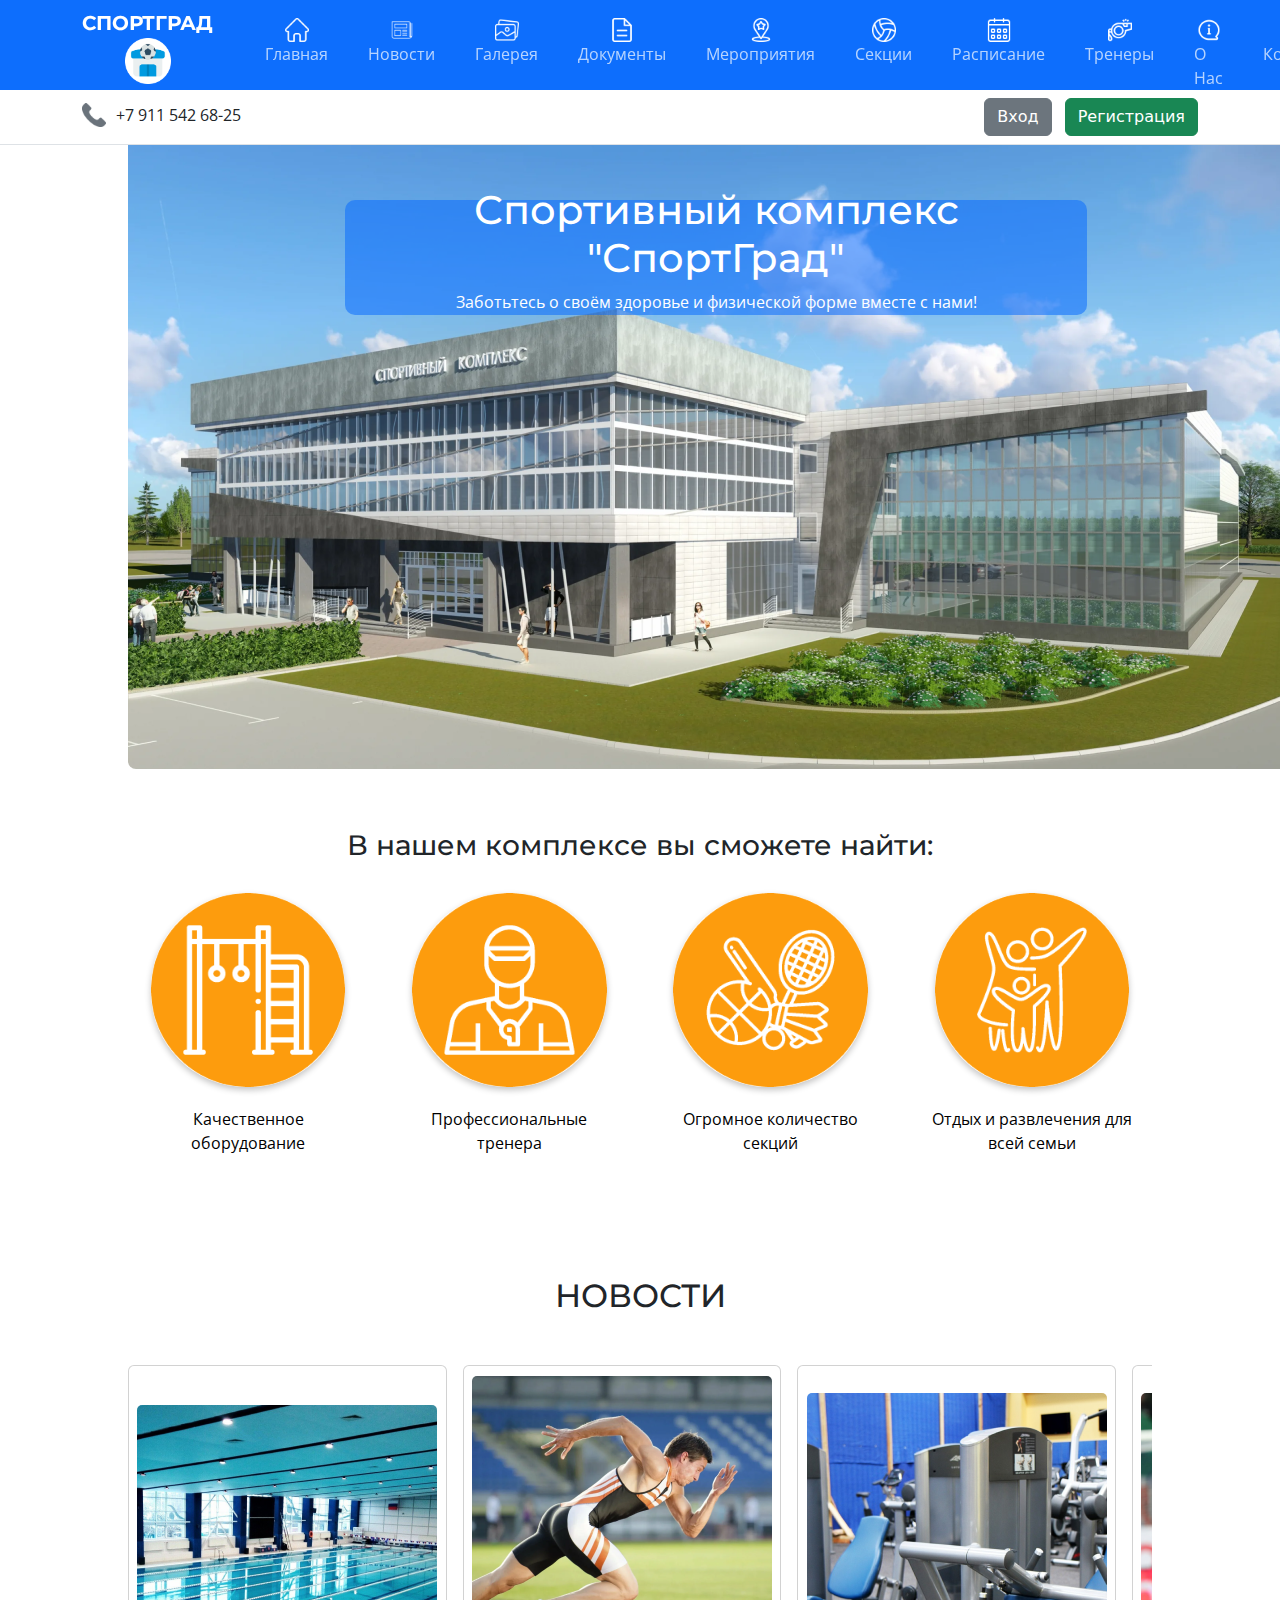
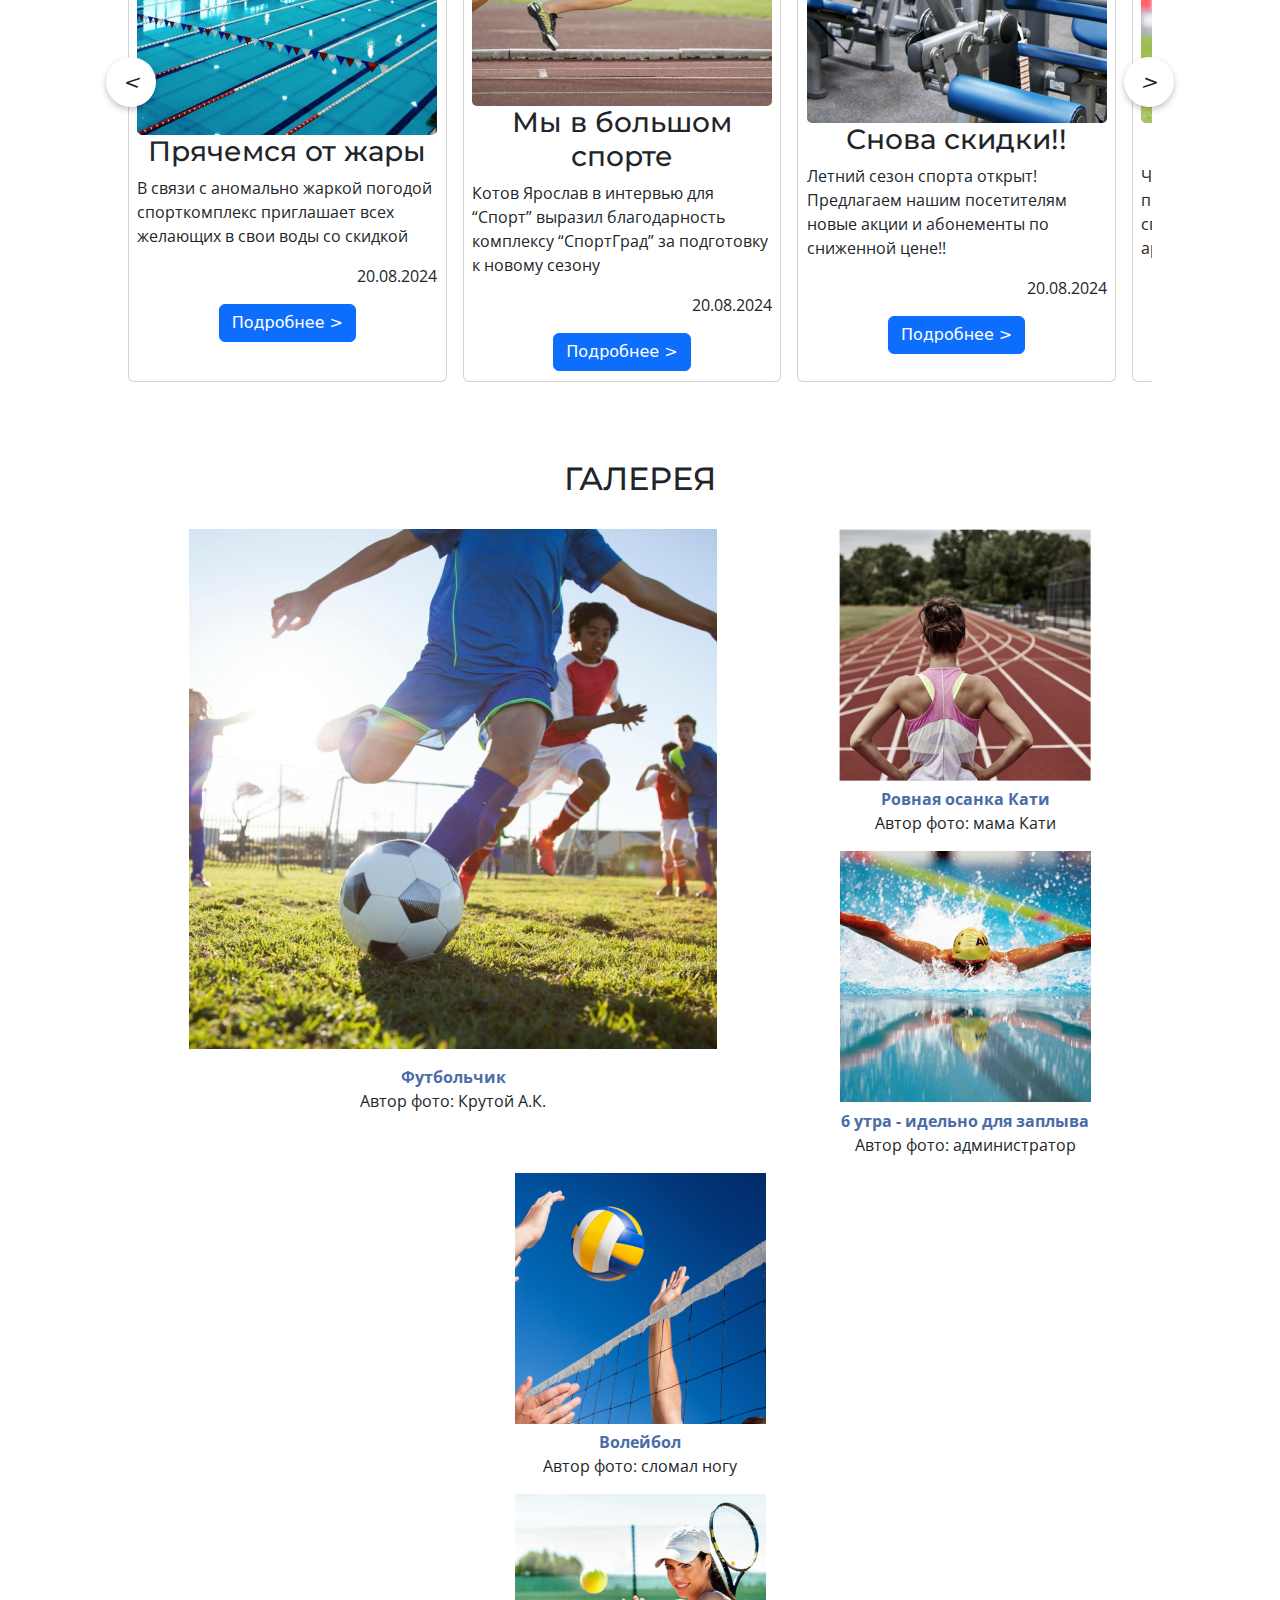
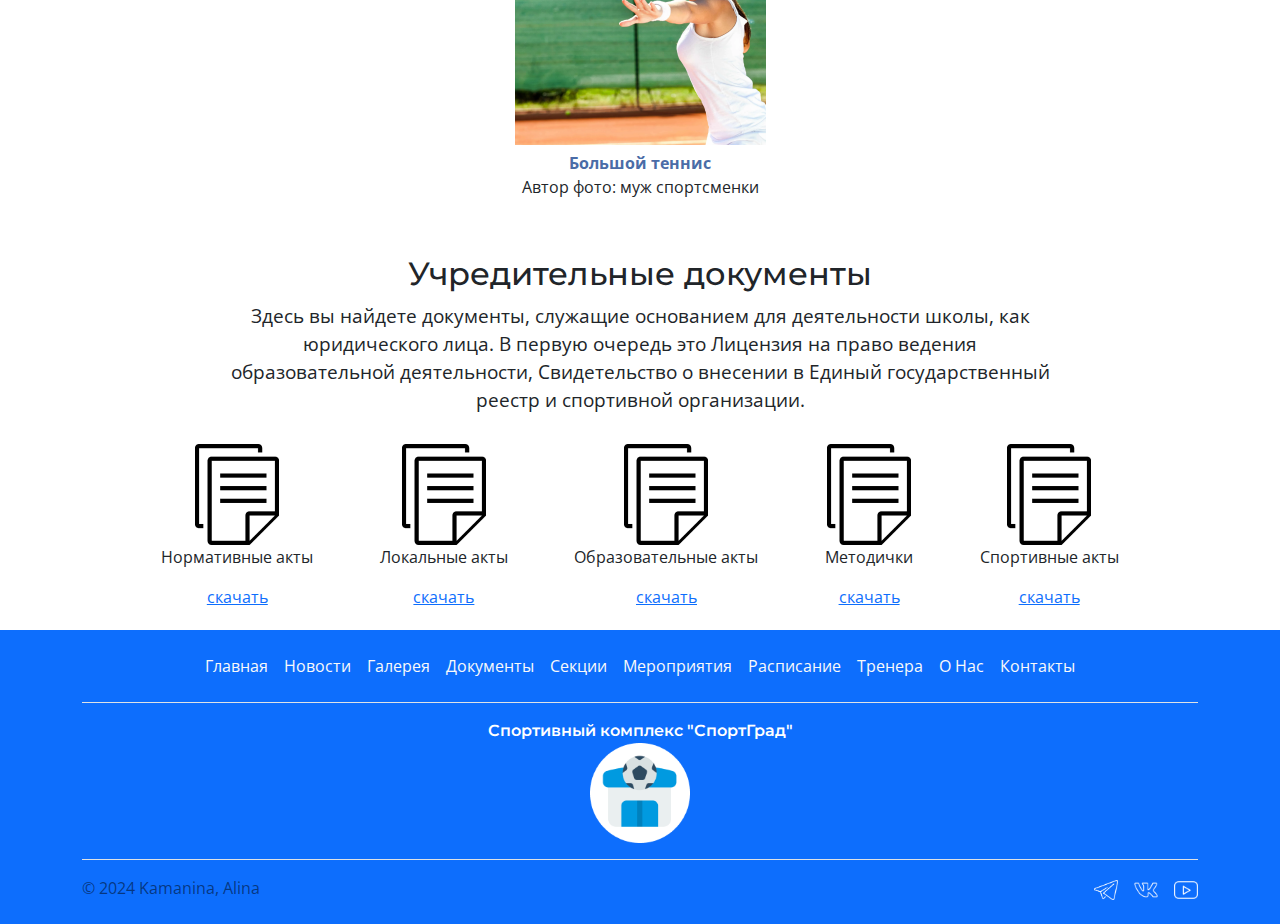
<file: index.html>
<!--Каманина Алина ИСП-421р-->
<!DOCTYPE html>
<html lang="en">

<head>
  <meta charset="UTF-8">
  <meta name="viewport" content="width=device-width, initial-scale=1.0">
  <title>Спортивный комплекс</title>
  <!--Подключение стилей css-->
  <link rel="stylesheet" href="css/style.css">
  <link rel="stylesheet" href="css/media.css">
  <!--Подключение Bootstrap-->
  <link href="https://cdn.jsdelivr.net/npm/bootstrap@5.3.3/dist/css/bootstrap.min.css" rel="stylesheet"
    integrity="sha384-QWTKZyjpPEjISv5WaRU9OFeRpok6YctnYmDr5pNlyT2bRjXh0JMhjY6hW+ALEwIH" crossorigin="anonymous">
  <!--Подключаем шрифты-->
  <link rel="preconnect" href="https://fonts.googleapis.com">
  <link rel="preconnect" href="https://fonts.gstatic.com" crossorigin>
  <link
    href="https://fonts.googleapis.com/css2?family=Nunito:ital,wght@0,200..1000;1,200..1000&family=Open+Sans:ital,wght@0,300..800;1,300..800&display=swap"
    rel="stylesheet">
  <link
    href="https://fonts.googleapis.com/css2?family=Montserrat+Alternates:ital,wght@0,100;0,200;0,300;0,400;0,500;0,600;0,700;0,800;0,900;1,100;1,200;1,300;1,400;1,500;1,600;1,700;1,800;1,900&family=Nunito:ital,wght@0,200..1000;1,200..1000&family=Open+Sans:ital,wght@0,300..800;1,300..800&display=swap"
    rel="stylesheet">
  <link
    href="https://fonts.googleapis.com/css2?family=Montserrat+Alternates:ital,wght@0,100;0,200;0,300;0,400;0,500;0,600;0,700;0,800;0,900;1,100;1,200;1,300;1,400;1,500;1,600;1,700;1,800;1,900&family=Montserrat:ital,wght@0,100..900;1,100..900&family=Nunito:ital,wght@0,200..1000;1,200..1000&family=Open+Sans:ital,wght@0,300..800;1,300..800&display=swap"
    rel="stylesheet">
  <!---->
</head>

<body>
  <header>
    <div class="position-fix">
      <nav class="navbar">
        <div class="container">
          <div class="navbar__wrap">
            <div class="hamb">
              <div class="hamb__field" id="hamb">
                <span class="bar"></span> <span class="bar"></span>
                <span class="bar"></span>
              </div>
            </div>
            <a href="index.html" class="logo" id="logo">
              <p>CпортГрад</p>
              <img src="img/menu/logo.png" alt="" width="46">
            </a>
            <ul class="menu" id="menu">
              <li>
                <a href="index.html#glavnay">
                  <img src="img/menu/home.png" alt="" class="bi" width="24">Главная
                </a>
              </li>
              <li>
                <a href="index.html#news">
                  <img src="img/menu/news.png" alt="" class="bi" width="24">Новости
                </a>
              </li>
              <li>
                <a href="index.html#gallery">
                  <img src="img/menu/gallery.png" alt="" class="bi" width="24">Галерея
                </a>
              </li>
              <li>
                <a href="index.html#documents">
                  <img src="img/menu/document.png" alt="" class="bi" width="24">Документы
                </a>
              </li>
              <li>
                <a href="event.html">
                  <img src="img/menu/event.png" alt="" class="bi" width="24">Мероприятия
                </a>
              </li>
              <li>
                <a href="sport.html#section">
                  <img src="img/menu/play.png" alt="" class="bi" width="24">Секции
                </a>
              </li>
              <li>
                <a href="sport.html#raspisanie">
                  <img src="img/menu/calendar.png" alt="" class="bi" width="24">Расписание
                </a>
              </li>
              <li>
                <a href="sport.html#trenera">
                  <img src="img/menu/trener.png" alt="" class="bi" width="24">Тренеры
                </a>
              </li>
              <li>
                <a href="about-us.html">
                  <img src="img/menu/about-us.png" alt="" class="bi" width="24">О Нас
                </a>
              </li>
              <li>
                <a href="about-us.html#contact">
                  <img src="img/menu/contact.png" alt="" class="bi" width="24">Контакты
                </a>
              </li>
            </ul>
          </div>
        </div>
      </nav>
    </div>
    <div class="popup" id="popup"></div>

    <div class="px-3 py-2 border-bottom top-header-2">
      <div class="container d-flex flex-wrap justify-content-center">
        <form class="col-12 col-lg-auto mb-2 mb-lg-0 me-lg-auto">
          <div class="phone_header">
            <img src="img/contact/phone_gray.png" alt="">
            <p>+7 911 542 68-25</p>
          </div>

        </form>

        <div class="text-end">
          <button type="button" class="btn btn-secondary me-2" data-bs-toggle="modal"
            data-bs-target="#login">Вход</button>
          <!-- Modal for login Логин-->
          <div class="modal fade" id="login" data-bs-backdrop="static" data-bs-keyboard="false" tabindex="-1"
            aria-labelledby="staticBackdropLabel" aria-hidden="true">
            <div class="modal-dialog">
              <form action="">
                <div class="modal-content">
                  <div class="modal-header">
                    <h5 class="modal-title" id="staticBackdropLabel">Авторизация</h5>
                    <button type="button" class="btn-close" data-bs-dismiss="modal" aria-label="Close"></button>
                  </div>
                  <div class="modal-body">
                    <div class="modal-form input-1">
                      <label for="login"><b>Логин</b></label>
                      <input type="text" placeholder=" Ведите логин" name="login" required>

                      <label for="psw"><b>Пароль</b></label>
                      <input type="password" placeholder=" Ведите пароль" name="psw" required>
                      <label style="display: flex; align-items: baseline;">
                        <input type="checkbox" checked="checked" name="remember" style="margin-bottom:15px"> Запомнить
                        меня
                      </label>
                      <div class="text-modal-body">
                        <p>Нет аккаунта? <a href="" style="color:dodgerblue" data-bs-toggle="modal"
                            data-bs-target="#singin-up">Зарегистрироваться</a>.</p>
                      </div>
                    </div>
                  </div>
                  <div class="modal-footer">
                    <button type="reset" class="btn btn-secondary">Очистить</button>
                    <button type="submit" class="btn btn-primary" data-bs-target="#liveToastBtn">Вход</button>
                  </div>
                </div>
              </form>
            </div>
          </div>
          <button type="button" class="btn btn-success" data-bs-toggle="modal"
            data-bs-target="#singin-up">Регистрация</button>
          <!-- Modal Регистрация-->
          <div class="modal fade" id="singin-up" data-bs-backdrop="static" data-bs-keyboard="false" tabindex="-1"
            aria-labelledby="staticBackdropLabel" aria-hidden="true">
            <div class="modal-dialog">
              <form action="">
                <div class="modal-content">
                  <div class="modal-header">
                    <h5 class="modal-title" id="staticBackdropLabel">Регистрация</h5>
                    <button type="button" class="btn-close" data-bs-dismiss="modal" aria-label="Close"></button>
                  </div>
                  <div class="modal-body">
                    <p>Пожалуйста, заполните эту форму, чтобы создать учетную запись.</p>
                    <hr>
                    <div class="modal-form input-1">
                      <label for="name"><b>Имя</b><span class="color-red">*</span></label>
                      <input type="text" placeholder="Ведите имя" name="name" required>

                      <label for="surname"><b>Фамилия</b></label>
                      <input type="text" placeholder="Ведите фамилию" name="surname">

                      <label for="date"><b>Год рождения:</b><span class="color-red">*</span></label>
                      <input id="date" type="date" required />

                      <label for="login"><b>Логин</b><span class="color-red">*</span></label>
                      <input type="text" placeholder="Ведите логин" name="login" required>

                      <label for="email"><b>Почта</b><span class="color-red">*</span></label>
                      <input type="text" placeholder="Ведите Email" name="email" required>

                      <label for="psw"><b>Пароль</b><span class="color-red">*</span></label>
                      <input type="password" placeholder="Ведите пароль" name="psw" required>

                      <label for="psw-repeat"><b>Повторите пароль</b><span class="color-red">*</span></label>
                      <input type="password" placeholder="Повторите пароль" name="psw-repeat" required>
                      <label><span class="color-red">*</span> - поля обязательные для заполнения.</label>
                      <label style="display: flex; align-items: baseline;">
                        <input type="checkbox" checked="checked" name="remember" style="margin-bottom:15px"> Запомнить
                        меня
                      </label>
                      <div class="text-modal-body">
                        <p>Создавая учетную запись, вы соглашаетесь с нашим <a href="#"
                            style="color:dodgerblue">Условием и конфиденциальностью</a>.</p>
                        <p>Есть аккаунта? <a href="" style="color:dodgerblue" data-bs-toggle="modal"
                            data-bs-target="#login">Войти</a>.</p>
                      </div>
                    </div>
                  </div>
                  <div class="modal-footer">
                    <button type="reset" class="btn btn-secondary">Очистить</button>
                    <button type="submit" class="btn btn-primary" data-bs-target="#liveToastBtn">Отправить</button>
                  </div>
                </div>
              </form>
            </div>
          </div>
        </div>
      </div>
    </div>
    <div class="btn-up btn-up_hide"></div>
  </header>
  <main>
    <div class="offer" id="glavnay">
      <div class="offer-text">
        <h1>Спортивный комплекс "СпортГрад"</h1>
        <p>Заботьтесь о своём здоровье и физической форме вместе с нами!</p>
      </div>
      <img src="img/offer.png" alt="">
    </div>
    <div class="boost">
      <h3>В нашем комплексе вы сможете найти:</h3>
      <div class="boost-cards">
        <div class="boost-card">
          <a href="about-us.html#inventar">
            <img src="img/boost/playground_ver2.png" alt="">
            <p>Качественное оборудование</p>
          </a>
        </div>
        <div class="boost-card">
          <a href="sport.html#trenera">
            <img src="img/boost/coach_ver2.png" alt="">
            <p>Профессиональные тренера</p>
          </a>
        </div>
        <div class="boost-card">
          <a href="sport.html#section">
            <img src="img/boost/inventar_ver2.png" alt="">
            <p>Огромное количество секций</p>
          </a>
        </div>
        <div class="boost-card">
          <a href="event.html">
            <img src="img/boost/famely_ver2.png" alt="">
            <p>Отдых и развлечения для всей семьи</p>
          </a>
        </div>
      </div>
      <!--<div class="more">
        <a href="about-us.html">
          <button type="button" class="btn btn-primary" data-bs-toggle="modal" data-bs-target="#staticBackdrop-2">
            УЗНАТЬ БОЛЬШЕ >
          </button>
        </a>
      </div>-->
    </div>
    <div class="news" id="news">
      <div class="title-name">
        <h2>НОВОСТИ</h2>
      </div>
      <div class="set-news-card">
        <div class="wrapper">
          <i id="left" class=""><</i>
              <ul class="carousel">
                <!--Первая новость-->
                <li class="card">
                  <div class="news-card">
                    <img src="img/news/card-1.png" alt="">
                    <div class="text-news-card">
                      <h3>Спартак-Динамо</h3>
                      <p>Чем же закончилось легендарное противостояние великих “борцов” спорта?
                        Всё случилось прямо на этой арене!</p>
                    </div>
                    <p>9.11.2024</p>
                    <div class="text-news-card">
                      <button type="button" class="btn btn-primary" data-bs-toggle="modal"
                        data-bs-target="#staticBackdrop-1">
                        Подробнее >
                      </button>
                    </div>
                  </div>
                </li>
                <!-- Modal для первого-->
                <div class="modal fade" id="staticBackdrop-1" data-bs-backdrop="static" data-bs-keyboard="false"
                  tabindex="-1" aria-labelledby="staticBackdropLabel" aria-hidden="true">
                  <div class="modal-dialog">
                    <div class="modal-content">
                      <div class="modal-header">
                        <h5 class="modal-title" id="staticBackdropLabel">«Спартак» и «Динамо»</h5>
                        <button type="button" class="btn-close" data-bs-dismiss="modal" aria-label="Close"></button>
                      </div>
                      <div class="text-nc">
                        <p>Вчера состоялся захватывающий футбольный матч между командами «Спартак» и «Динамо». Игра
                          закончилась со счётом 1:2 в пользу «Спартака».</p>
                        <div class="img-nc">
                          <img src="img/news/news-1.png" alt="">
                          <p>Легендарный пас на 20 минуте второго тайма</p>
                        </div>
                      </div>
                      <div class="modal-footer">
                        <button type="button" class="btn btn-secondary" data-bs-dismiss="modal">Закрыть</button>
                      </div>
                    </div>
                  </div>
                </div>
                <!--Вторая новость-->
                <li class="card">
                  <div class="news-card">
                    <img src="img/news/card-2.png" alt="">
                    <div class="text-news-card">
                      <h3>Детки на льду</h3>
                      <p>Начинается набор в детские команды по хоккею. Самое время пристроить своё чадо в большой спорт
                      </p>
                    </div>
                    <p>20.11.2024</p>
                    <div class="text-news-card">
                      <button type="button" class="btn btn-primary" data-bs-toggle="modal"
                        data-bs-target="#staticBackdrop-2">
                        Подробнее >
                      </button>
                    </div>
                  </div>
                </li>
                <!-- Modal для второго-->
                <div class="modal fade" id="staticBackdrop-2" data-bs-backdrop="static" data-bs-keyboard="false"
                  tabindex="-1" aria-labelledby="staticBackdropLabel" aria-hidden="true">
                  <div class="modal-dialog">
                    <div class="modal-content">
                      <div class="modal-header">
                        <h5 class="modal-title" id="staticBackdropLabel">Детки на льду</h5>
                        <button type="button" class="btn-close" data-bs-dismiss="modal" aria-label="Close"></button>
                      </div>
                      <div class="text-nc">
                        <p>Начинается набор в детские хоккейные команды! Это ваш шанс приобщить ребёнка к спорту и,
                          возможно, вырастить нового чемпиона. Записывайте своих юных талантов уже сегодня!</p>
                        <div class="img-nc">
                          <img src="img/news/news-2.png" alt="">
                          <a href="sport.html#section">Записаться ></a>
                        </div>
                      </div>
                      <div class="modal-footer">
                        <button type="button" class="btn btn-secondary" data-bs-dismiss="modal">Закрыть</button>
                      </div>
                    </div>
                  </div>
                </div>
                <!--Третья новость-->
                <li class="card">
                  <div class="news-card">
                    <img src="img/news/card-3.png" alt="">
                    <div class="text-news-card">
                      <h3>Прячемся от жары</h3>
                      <p>В связи с аномально жаркой погодой спорткомплекс приглашает всех желающих в свои воды со
                        скидкой</p>
                    </div>
                    <p>20.08.2024</p>
                    <div class="text-news-card">
                      <button type="button" class="btn btn-primary" data-bs-toggle="modal"
                        data-bs-target="#staticBackdrop-3">
                        Подробнее >
                      </button>
                    </div>
                  </div>
                </li>
                <!-- Modal для третьего-->
                <div class="modal fade" id="staticBackdrop-3" data-bs-backdrop="static" data-bs-keyboard="false"
                  tabindex="-1" aria-labelledby="staticBackdropLabel" aria-hidden="true">
                  <div class="modal-dialog">
                    <div class="modal-content">
                      <div class="modal-header">
                        <h5 class="modal-title" id="staticBackdropLabel">Прячемся от жары в бассейнах</h5>
                        <button type="button" class="btn-close" data-bs-dismiss="modal" aria-label="Close"></button>
                      </div>
                      <div class="text-nc">
                        <p>В связи с аномально жаркой погодой спорткомплекс объявляет о скидке на посещение бассейна для
                          всех желающих. Скидка действует только в этот период и позволит вам насладиться прохладой воды
                          в комфортных условиях. Не упустите возможность освежиться и укрепить своё здоровье!</p>
                      </div>
                      <div class="img-nc">
                        <img src="img/news/news-3.png" alt="">
                      </div>
                      <div class="text-nc">
                        <p>Спорткомплекс также напоминает <a href="document/document.docx" download="">о правилах
                            безопасности</a> и гигиены при посещении бассейна. Посетители должны соблюдать правила
                          поведения и иметь при себе необходимые документы.</p>
                      </div>
                      <div class="modal-footer">
                        <button type="button" class="btn btn-secondary" data-bs-dismiss="modal">Закрыть</button>
                      </div>
                    </div>
                  </div>
                </div>
                <!--Четвертая новость-->
                <li class="card">
                  <div class="news-card">
                    <img src="img/news/card-4.png" alt="">
                    <div class="text-news-card">
                      <h3>Мы в большом спорте</h3>
                      <p>Котов Ярослав в интервью для “Спорт” выразил благодарность комплексу “СпортГрад” за подготовку
                        к новому сезону</p>
                    </div>
                    <p>20.08.2024</p>
                    <div class="text-news-card">
                      <button type="button" class="btn btn-primary" data-bs-toggle="modal"
                        data-bs-target="#staticBackdrop-4">
                        Подробнее >
                      </button>
                    </div>
                  </div>
                </li>
                <!-- Modal для четвертого-->
                <div class="modal fade" id="staticBackdrop-4" data-bs-backdrop="static" data-bs-keyboard="false"
                  tabindex="-1" aria-labelledby="staticBackdropLabel" aria-hidden="true">
                  <div class="modal-dialog">
                    <div class="modal-content">
                      <div class="modal-header">
                        <h5 class="modal-title" id="staticBackdropLabel">Котов Ярослав в большом спорте</h5>
                        <button type="button" class="btn-close" data-bs-dismiss="modal" aria-label="Close"></button>
                      </div>
                      <div class="text-nc">
                        <p>Котов Ярослав, известный российский спортсмен, в интервью для журнала «Спорт» выразил
                          благодарность спортивному комплексу «СпортГрад» за отличную подготовку к новому сезону. Он
                          отметил высокий уровень организации тренировок и профессионализм персонала, что позволило ему
                          достичь хороших результатов и успешно выступить на соревнованиях.</p>
                      </div>
                      <div class="img-nc">
                        <img src="img/news/news-4.png" alt="">
                        <p>Котов Ярославь на длинной дистанции</p>
                      </div>
                      <div class="modal-footer">
                        <button type="button" class="btn btn-secondary" data-bs-dismiss="modal">Закрыть</button>
                      </div>
                    </div>
                  </div>
                </div>
                <!--Пятая новость-->
                <li class="card">
                  <div class="news-card">
                    <img src="img/news/card-5.png" alt="">
                    <div class="text-news-card">
                      <h3>Снова скидки!!</h3>
                      <p>Летний сезон спорта открыт! Предлагаем нашим посетителям новые акции и абонементы по сниженной
                        цене!!</p>
                    </div>
                    <p>20.08.2024</p>
                    <div class="text-news-card">
                      <button type="button" class="btn btn-primary" data-bs-toggle="modal"
                        data-bs-target="#staticBackdrop-5">
                        Подробнее >
                      </button>
                    </div>
                  </div>
                </li>
                <!-- Modal для пятого-->
                <div class="modal fade" id="staticBackdrop-5" data-bs-backdrop="static" data-bs-keyboard="false"
                  tabindex="-1" aria-labelledby="staticBackdropLabel" aria-hidden="true">
                  <div class="modal-dialog">
                    <div class="modal-content">
                      <div class="modal-header">
                        <h5 class="modal-title" id="staticBackdropLabel">Котов Ярослав в большом спорте</h5>
                        <button type="button" class="btn-close" data-bs-dismiss="modal" aria-label="Close"></button>
                      </div>
                      <div class="img-nc">
                        <img src="img/news/news-5.png" alt="">
                      </div>
                      <div class="text-nc">
                        <p>Летний спортивный сезон открыт! Приглашаем вас воспользоваться новыми акциями и абонементами
                          со скидками!</p>
                      </div>
                      <div class="modal-footer">
                        <button type="button" class="btn btn-secondary" data-bs-dismiss="modal">Закрыть</button>
                      </div>
                    </div>
                  </div>
                </div>
              </ul>
              <i id="right" class="">></i>
        </div>
      </div>
    </div>
    <div class="gallery" id="gallery">
      <div class="title-name">
        <h2>ГАЛЕРЕЯ</h2>
      </div>
      <div class="gallery-cards">
        <div class="gallery-card-main gallery-card">
          <img src="img/gallery/main-card.png" alt="">
          <p><span class="color-blue">Футбольчик</span></p>
          <p>Автор фото: Крутой А.К.</p>
        </div>
        <div class="gallery-small-cards">
          <div class="gallery-card">
            <img src="img/gallery/card-1.png" alt="">
            <p><span class="color-blue">Ровная осанка Кати</span></p>
            <p>Автор фото: мама Кати</p>
          </div>
          <div class="gallery-card">
            <img src="img/gallery/card-2.png" alt="">
            <p><span class="color-blue">6 утра - идельно для заплыва</span></p>
            <p>Автор фото: администратор</p>
          </div>
        </div>
        <div class="gallery-small-cards">
          <div class="gallery-card">
            <img src="img/gallery/card-3.png" alt="">
            <p><span class="color-blue">Волейбол</span></p>
            <p>Автор фото: сломал ногу</p>
          </div>
          <div class="gallery-card">
            <img src="img/gallery/card-4.png" alt="">
            <p><span class="color-blue">Большой теннис</span></p>
            <p>Автор фото: муж спортсменки</p>
          </div>
        </div>
      </div>
    </div>
    <div class="documents" id="documents">
      <div class="title-name">
        <h2>Учредительные документы</h2>
        <p>Здесь вы найдете документы, служащие основанием для деятельности школы, как юридического лица.
          В первую очередь это Лицензия на право ведения образовательной деятельности,
          Свидетельство о внесении в Единый государственный реестр и спортивной организации.</p>
      </div>
      <div class="cards-documents">
        <div class="card-document">
          <img src="img/document.png" alt="Нормативные акты">
          <p>Нормативные акты</p>
          <a href="document/document.docx" download>скачать</a>
        </div>
        <div class="card-document">
          <img src="img/document.png" alt="Локальные акты">
          <p>Локальные акты</p>
          <a href="document/document.docx" download>скачать</a>
        </div>
        <div class="card-document">
          <img src="img/document.png" alt="Образовательные акты">
          <p>Образовательные акты</p>
          <a href="document/document.docx" download>скачать</a>
        </div>
        <div class="card-document">
          <img src="img/document.png" alt="Методички">
          <p>Методички</p>
          <a href="document/document.docx" download>скачать</a>
        </div>
        <div class="card-document">
          <img src="img/document.png" alt="Спортивные акты">
          <p>Спортивные акты</p>
          <a href="document/document.docx" download>скачать</a>
        </div>
      </div>
    </div>
  </main>
  <footer>
    <div class="footer_main bg-primary" id="footer">
      <div class="container">
        <footer class="py-3">
          <ul class="nav justify-content-center border-bottom pb-3 mb-3">
            <li class="nav-item"><a href="index.html#glavnay" class="nav-link px-2 text-light">Главная</a></li>
            <li class="nav-item"><a href="index.html#news" class="nav-link px-2 text-light">Новости</a></li>
            <li class="nav-item"><a href="index.html#gallery" class="nav-link px-2 text-light">Галерея</a></li>
            <li class="nav-item"><a href="index.html#documents" class="nav-link px-2 text-light">Документы</a></li>
            <li class="nav-item"><a href="sport.html#section" class="nav-link px-2 text-light">Секции</a></li>
            <li class="nav-item"><a href="event.html" class="nav-link px-2 text-light">Мероприятия</a></li>
            <li class="nav-item"><a href="sport.html" class="nav-link px-2 text-light">Расписание</a></li>
            <li class="nav-item"><a href="sport.html" class="nav-link px-2 text-light">Тренера</a></li>
            <li class="nav-item"><a href="about-us.html" class="nav-link px-2 text-light">О Нас</a></li>
            <li class="nav-item"><a href="index.html#footer" class="nav-link px-2 text-light">Контакты</a></li>
          </ul>
          <ul class="nav justify-content-center border-bottom pb-3 mb-3 foote-logo">
            <li class="nav-item">Спортивный комплекс "СпортГрад"</li>
            <div class="sportgrad">
              <img src="img/menu/logo.png" alt="">
            </div>
          </ul>
          <div class="contact">
            <p class="col-md-4 mb-0 text-black-50">© 2024 Kamanina, Alina</p>

            <a href="/"
              class="col-md-4 d-flex align-items-center justify-content-center mb-3 mb-md-0 me-md-auto link-dark text-decoration-none">
              <svg class="bi me-2" width="40" height="32">
                <use xlink:href="#bootstrap"></use>
              </svg>
              <ul class="nav col-md-4 justify-content-end list-unstyled d-flex">
                <li class="ms-3"><a href="https://t.me/sunrise3001"><img src="img/contact/telegram.png"
                      alt="ссылка на телеграм" class="bi" width="24"></a></li>
                <li class="ms-3"><a href="https://vk.com/sunrise3001"><img src="img/contact/vk.png"
                      alt="ссылка на вконтакте" class="bi" width="24"></a></li>
                <li class="ms-3"><a href="https://www.youtube.com/@bakery_team"><img src="img/contact/youtube.png"
                      alt="ссылка на ютуб" class="bi" width="24"></a></li>
              </ul>
            </a>
          </div>
        </footer>
      </div>
    </div>
  </footer>

</body>
<script src="https://cdn.jsdelivr.net/npm/bootstrap@5.3.3/dist/js/bootstrap.bundle.min.js"
  integrity="sha384-YvpcrYf0tY3lHB60NNkmXc5s9fDVZLESaAA55NDzOxhy9GkcIdslK1eN7N6jIeHz" crossorigin="anonymous"></script>
<script src="script.js"></script>

</html>
</file>
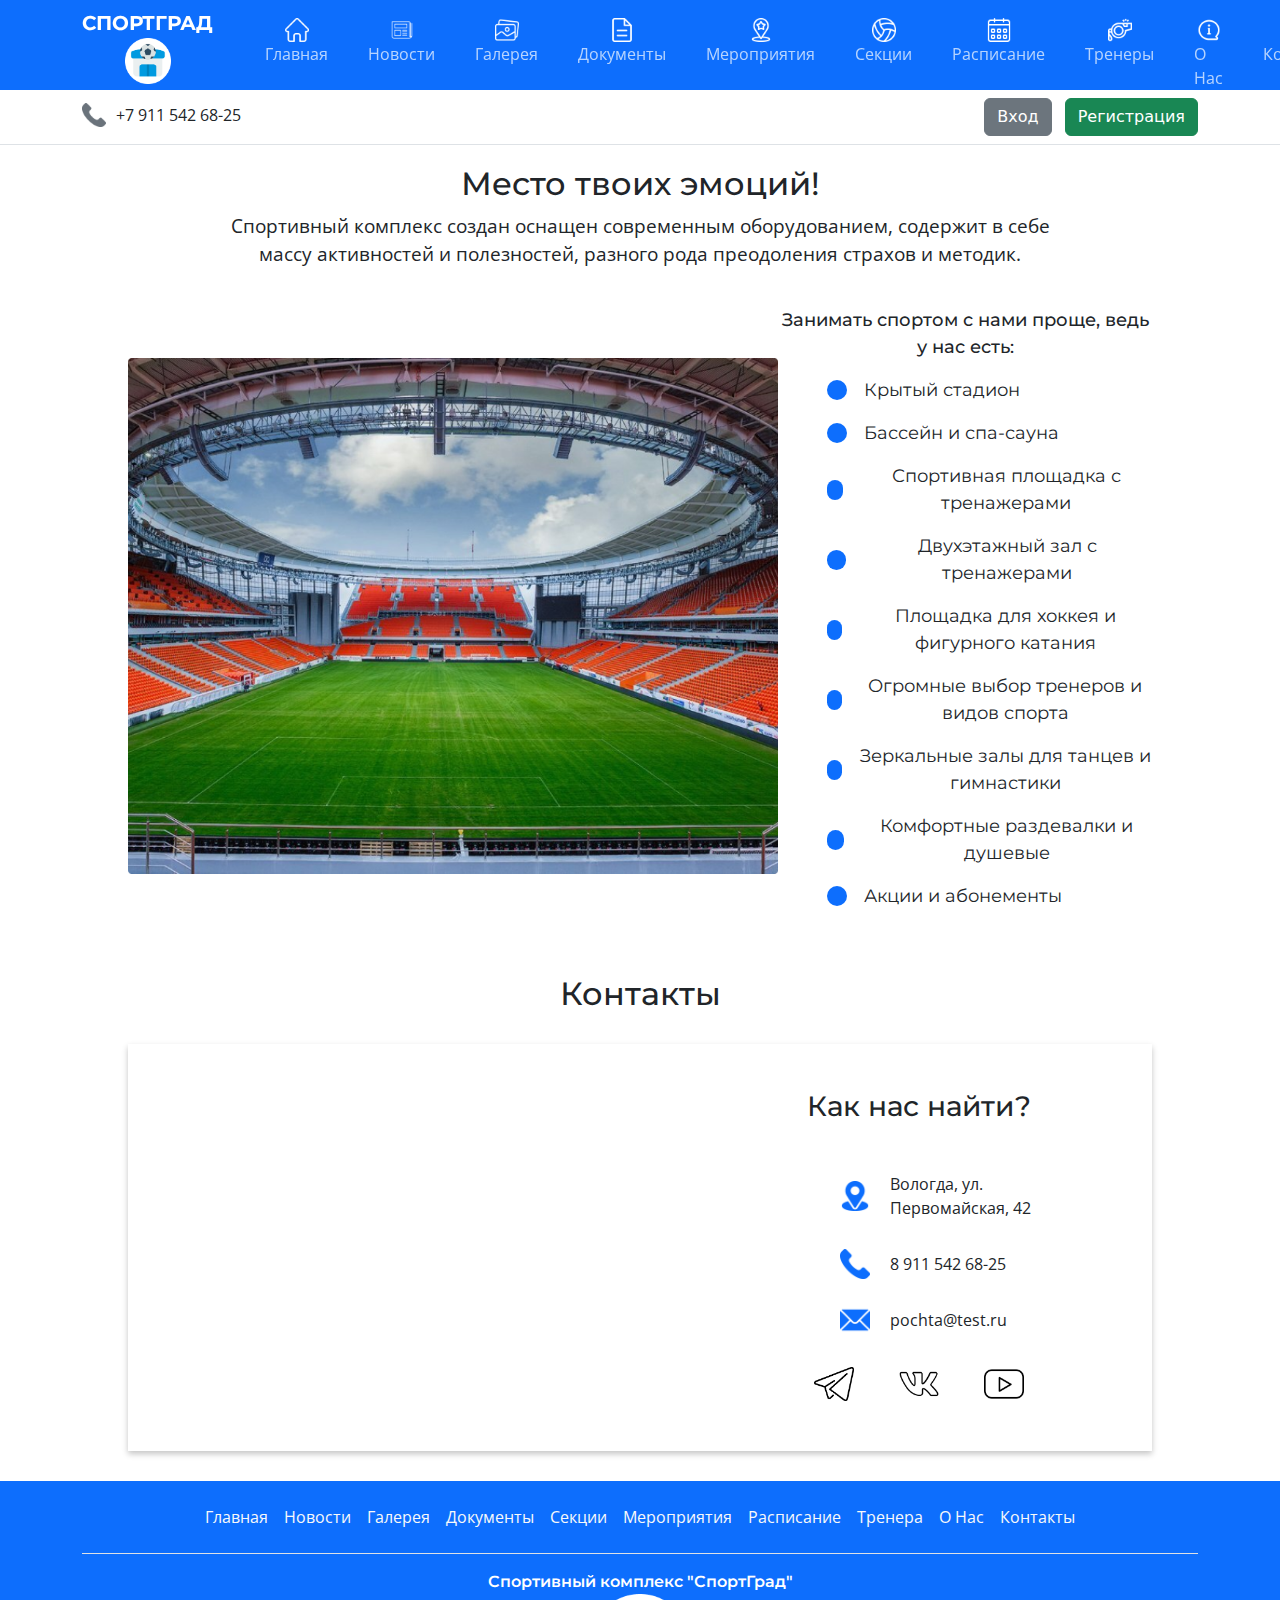
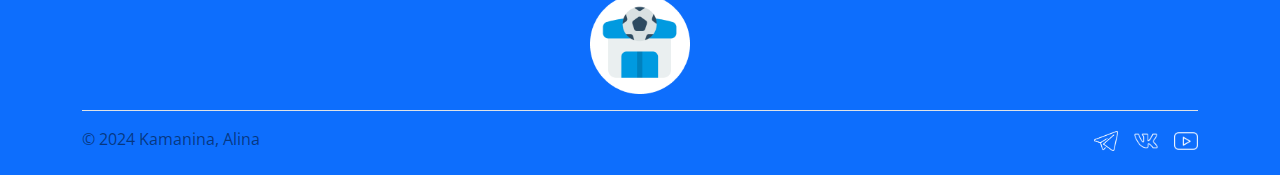
<file: about-us.html>
<!--Каманина Алина ИСП-421р-->
<!DOCTYPE html>
<html lang="en">
<head>
    <meta charset="UTF-8">
    <meta name="viewport" content="width=device-width, initial-scale=1.0">
    <title>Спортивный комплекс</title>
    <!--Подключение стилей css-->  
    <link rel="stylesheet" href="css/style.css">
    <link rel="stylesheet" href="css/media.css">
    <!--Подключение Bootstrap-->  
    <link href="https://cdn.jsdelivr.net/npm/bootstrap@5.3.3/dist/css/bootstrap.min.css" rel="stylesheet" integrity="sha384-QWTKZyjpPEjISv5WaRU9OFeRpok6YctnYmDr5pNlyT2bRjXh0JMhjY6hW+ALEwIH" crossorigin="anonymous">
    <!--Подключаем шрифты-->
    <link rel="preconnect" href="https://fonts.googleapis.com">
    <link rel="preconnect" href="https://fonts.gstatic.com" crossorigin>
    <link href="https://fonts.googleapis.com/css2?family=Nunito:ital,wght@0,200..1000;1,200..1000&family=Open+Sans:ital,wght@0,300..800;1,300..800&display=swap" rel="stylesheet">
    <link href="https://fonts.googleapis.com/css2?family=Montserrat+Alternates:ital,wght@0,100;0,200;0,300;0,400;0,500;0,600;0,700;0,800;0,900;1,100;1,200;1,300;1,400;1,500;1,600;1,700;1,800;1,900&family=Nunito:ital,wght@0,200..1000;1,200..1000&family=Open+Sans:ital,wght@0,300..800;1,300..800&display=swap" rel="stylesheet">
    <link href="https://fonts.googleapis.com/css2?family=Montserrat+Alternates:ital,wght@0,100;0,200;0,300;0,400;0,500;0,600;0,700;0,800;0,900;1,100;1,200;1,300;1,400;1,500;1,600;1,700;1,800;1,900&family=Montserrat:ital,wght@0,100..900;1,100..900&family=Nunito:ital,wght@0,200..1000;1,200..1000&family=Open+Sans:ital,wght@0,300..800;1,300..800&display=swap" rel="stylesheet">
    <!---->
  </head>
<body>
  <header>
    <div class="position-fix">
      <nav class="navbar">
        <div class="container">
          <div class="navbar__wrap">
            <div class="hamb">
              <div class="hamb__field" id="hamb">
                <span class="bar"></span> <span class="bar"></span>
                <span class="bar"></span>
              </div>
            </div>
            <a href="index.html" class="logo" id="logo">
              <p>CпортГрад</p>
              <img src="img/menu/logo.png" alt="" width="46">
            </a>
            <ul class="menu" id="menu">
              <li>
                <a href="index.html#glavnay">
                  <img src="img/menu/home.png" alt="" class="bi" width="24">Главная
                </a>
              </li>
              <li>
                <a href="index.html#news">
                  <img src="img/menu/news.png" alt="" class="bi" width="24">Новости
                </a>
              </li>
              <li>
                <a href="index.html#gallery">
                  <img src="img/menu/gallery.png" alt="" class="bi" width="24">Галерея
                </a>
              </li>
              <li>
                <a href="index.html#documents">
                  <img src="img/menu/document.png" alt="" class="bi" width="24">Документы
                </a>
              </li>
              <li>
                <a href="event.html">
                  <img src="img/menu/event.png" alt="" class="bi" width="24">Мероприятия
                </a>
              </li>
              <li>
                <a href="sport.html#section">
                  <img src="img/menu/play.png" alt="" class="bi" width="24">Секции
                </a>
              </li>
              <li>
                <a href="sport.html#raspisanie">
                  <img src="img/menu/calendar.png" alt="" class="bi" width="24">Расписание
                </a>
              </li>
              <li>
                <a href="sport.html#trenera">
                  <img src="img/menu/trener.png" alt="" class="bi" width="24">Тренеры
                </a>
              </li>
              <li>
                <a href="about-us.html">
                  <img src="img/menu/about-us.png" alt="" class="bi" width="24">О Нас
                </a>
              </li>
              <li>
                <a href="about-us.html#contact">
                  <img src="img/menu/contact.png" alt="" class="bi" width="24">Контакты
                </a>
              </li>
            </ul>
          </div>
        </div>
      </nav>
    </div>    
    <div class="popup" id="popup"></div>

    <div class="px-3 py-2 border-bottom top-header-2">
      <div class="container d-flex flex-wrap justify-content-center">
        <form class="col-12 col-lg-auto mb-2 mb-lg-0 me-lg-auto">
          <div class="phone_header">
            <img src="img/contact/phone_gray.png" alt="">
            <p>+7 911 542 68-25</p>
          </div>

        </form>

        <div class="text-end">
          <button type="button" class="btn btn-secondary me-2" data-bs-toggle="modal" data-bs-target="#login">Вход</button>
            <!-- Modal for login Логин-->
            <div class="modal fade" id="login" data-bs-backdrop="static" data-bs-keyboard="false" tabindex="-1" aria-labelledby="staticBackdropLabel" aria-hidden="true">
              <div class="modal-dialog">
                <form action="">
                  <div class="modal-content">
                    <div class="modal-header">
                      <h5 class="modal-title" id="staticBackdropLabel">Авторизация</h5>
                      <button type="button" class="btn-close" data-bs-dismiss="modal" aria-label="Close"></button>
                    </div>
                    <div class="modal-body">
                        <div class="modal-form input-1">
                          <label for="login"><b>Логин</b></label>
                          <input type="text" placeholder=" Ведите логин" name="login" required>
                      
                          <label for="psw"><b>Пароль</b></label>
                          <input type="password" placeholder=" Ведите пароль" name="psw" required>
                          <label style="display: flex; align-items: baseline;">
                            <input type="checkbox" checked="checked" name="remember" style="margin-bottom:15px"> Запомнить меня
                          </label>
                          <div class="text-modal-body">
                            <p>Нет аккаунта? <a href="" style="color:dodgerblue" data-bs-toggle="modal" data-bs-target="#singin-up">Зарегистрироваться</a>.</p>
                          </div>
                        </div>
                    </div>
                    <div class="modal-footer">
                      <button type="reset" class="btn btn-secondary">Очистить</button>
                      <button type="submit" class="btn btn-primary" data-bs-target="#liveToastBtn">Вход</button>
                    </div>
                  </div>
                </form>
              </div>
            </div>
          <button type="button" class="btn btn-success" data-bs-toggle="modal" data-bs-target="#singin-up">Регистрация</button>
          <!-- Modal Регистрация-->
          <div class="modal fade" id="singin-up" data-bs-backdrop="static" data-bs-keyboard="false" tabindex="-1" aria-labelledby="staticBackdropLabel" aria-hidden="true">
            <div class="modal-dialog">
              <form action="">
                <div class="modal-content">
                  <div class="modal-header">
                    <h5 class="modal-title" id="staticBackdropLabel">Регистрация</h5>
                    <button type="button" class="btn-close" data-bs-dismiss="modal" aria-label="Close"></button>
                  </div>
                  <div class="modal-body">
                      <p>Пожалуйста, заполните эту форму, чтобы создать учетную запись.</p>
                      <hr>
                      <div class="modal-form input-1">
                        <label for="name"><b>Имя</b><span class="color-red">*</span></label>
                        <input type="text" placeholder="Ведите имя" name="name" required>

                        <label for="surname"><b>Фамилия</b></label>
                        <input type="text" placeholder="Ведите фамилию" name="surname">

                        <label for="date"><b>Год рождения:</b><span class="color-red">*</span></label>
                        <input id="date" type="date" required/>

                        <label for="login"><b>Логин</b><span class="color-red">*</span></label>
                        <input type="text" placeholder="Ведите логин" name="login" required>

                        <label for="email"><b>Почта</b><span class="color-red">*</span></label>
                        <input type="text" placeholder="Ведите Email" name="email" required>
                    
                        <label for="psw"><b>Пароль</b><span class="color-red">*</span></label>
                        <input type="password" placeholder="Ведите пароль" name="psw" required>
                    
                        <label for="psw-repeat"><b>Повторите пароль</b><span class="color-red">*</span></label>
                        <input type="password" placeholder="Повторите пароль" name="psw-repeat" required>
                        <label><span class="color-red">*</span> - поля обязательные для заполнения.</label>
                        <label style="display: flex; align-items: baseline;">
                          <input type="checkbox" checked="checked" name="remember" style="margin-bottom:15px"> Запомнить меня
                        </label>
                        <div class="text-modal-body">
                          <p>Создавая учетную запись, вы соглашаетесь с нашим <a href="#" style="color:dodgerblue">Условием и конфиденциальностью</a>.</p>
                          <p>Есть аккаунта? <a href="" style="color:dodgerblue" data-bs-toggle="modal" data-bs-target="#login">Войти</a>.</p>
                        </div>
                      </div>
                  </div>
                  <div class="modal-footer">
                    <button type="reset" class="btn btn-secondary">Очистить</button>
                    <button type="submit" class="btn btn-primary" data-bs-target="#liveToastBtn">Отправить</button>
                  </div>
                </div>
              </form>
            </div>
          </div>
        </div>
      </div>
    </div>
    <div class="btn-up btn-up_hide"></div>
  </header>
  <main>
    <div class="btn-up btn-up_hide" id="inventar"></div>
    <div class="main-info">
      <div class="title-name">
        <h2>Место твоих эмоций!</h2>
        <p>Спортивный комплекс создан оснащен современным оборудованием, содержит в себе массу активностей и полезностей, разного рода преодоления страхов и методик.</p>
      </div>
      <div class="content-mi">
        <div class="img-mi">
          <img src="img/about-us/info.png" alt="">
        </div>
        <div class="text-mi">
          <p class="bolder">Занимать спортом с нами проще, ведь у нас есть:</p>
          <ul>
            <li>
              <div class="ellipse"></div> 
              <p>Крытый стадион</p>
            </li>
            <li>
              <div class="ellipse"></div> 
              <p>Бассейн и спа-сауна</p>
            </li>
            <li>
              <div class="ellipse"></div> 
              <p>Спортивная площадка с тренажерами</p>
            </li>
            <li>
              <div class="ellipse"></div> 
              <p>Двухэтажный зал с тренажерами </p>
            </li>
            <li>
              <div class="ellipse"></div> 
              <p>Площадка для хоккея и фигурного катания </p>
            </li>
            <li>
              <div class="ellipse"></div> 
              <p>Огромные выбор тренеров и видов спорта</p>
            </li>
            <li>
              <div class="ellipse"></div> 
              <p>Зеркальные залы для танцев и гимнастики</p>
            </li>
            <li>
              <div class="ellipse"></div> 
              <p>Комфортные раздевалки и душевые</p>
            </li>
            <li>
              <div class="ellipse"></div> 
              <p>Акции и абонементы</p>
            </li>
          </ul>
        </div>
      </div>
    </div>
    <div class="title-name" id="contact">
      <h2>Контакты</h2>
    </div>
    <div class="map-contact" >
      <div class="map">
        <iframe src="https://yandex.ru/map-widget/v1/?um=constructor%3A0f95ce4539865c7445eb10bda43e06e13584c8f4dcf84671e60ecd2021dbb129&amp;source=constructor" frameborder="0" class="map-map"></iframe>
      </div>
      <div class="text-mc">
        <h3>Как нас найти?</h3>
        <ul>
          <li>
            <img src="img/contact/location_blue.png" alt="">
            <p>Вологда, ул. Первомайская, 42</p>
          </li>
          <li>
            <img src="img/contact/phone_blue.png" alt="">
            <p>8 911 542 68-25</p>
          </li>
          <li>
            <img src="img/contact/mail_blue.png" alt="">
            <p>pochta@test.ru</p>
          </li>
        </ul>
        <div class="contact-media">
          <a href="https://t.me/sunrise3001"><img src="img/contact/telegram-black.png" alt=""></a>
          <a href="https://vk.com/sunrise3001"><img src="img/contact/vk-black.png" alt=""></a>
          <a href="https://www.youtube.com/@bakery_team"><img src="img/contact/youtube-black.png" alt=""></a>          
        </div>
      </div>
    </div>
  </main>
  <div class="footer_main bg-primary" id="footer">
    <div class="container">
      <footer class="py-3">
        <ul class="nav justify-content-center border-bottom pb-3 mb-3">
          <li class="nav-item"><a href="index.html#glavnay" class="nav-link px-2 text-light">Главная</a></li>
          <li class="nav-item"><a href="index.html#news" class="nav-link px-2 text-light">Новости</a></li>
          <li class="nav-item"><a href="index.html#gallery" class="nav-link px-2 text-light">Галерея</a></li>
          <li class="nav-item"><a href="index.html#documents" class="nav-link px-2 text-light">Документы</a></li>
          <li class="nav-item"><a href="sport.html#section" class="nav-link px-2 text-light">Секции</a></li>
          <li class="nav-item"><a href="event.html" class="nav-link px-2 text-light">Мероприятия</a></li>
          <li class="nav-item"><a href="sport.html" class="nav-link px-2 text-light">Расписание</a></li>
          <li class="nav-item"><a href="sport.html" class="nav-link px-2 text-light">Тренера</a></li>
          <li class="nav-item"><a href="about-us.html" class="nav-link px-2 text-light">О Нас</a></li>
          <li class="nav-item"><a href="index.html#footer" class="nav-link px-2 text-light">Контакты</a></li>
        </ul>
        <ul class="nav justify-content-center border-bottom pb-3 mb-3 foote-logo">
          <li class="nav-item">Спортивный комплекс "СпортГрад"</li>
          <div class="sportgrad">
            <img src="img/menu/logo.png" alt="">
          </div>
        </ul>
        <div class="contact">
          <p class="col-md-4 mb-0 text-black-50">© 2024 Kamanina, Alina</p>

          <a href="/" class="col-md-4 d-flex align-items-center justify-content-center mb-3 mb-md-0 me-md-auto link-dark text-decoration-none">
            <svg class="bi me-2" width="40" height="32"><use xlink:href="#bootstrap"></use></svg>
            <ul class="nav col-md-4 justify-content-end list-unstyled d-flex">
              <li class="ms-3"><a href="https://t.me/sunrise3001"><img src="img/contact/telegram.png" alt="ссылка на телеграм" class="bi" width="24"></a></li>
              <li class="ms-3"><a href="https://vk.com/sunrise3001"><img src="img/contact/vk.png" alt="ссылка на вконтакте" class="bi" width="24"></a></li>
              <li class="ms-3"><a href="https://www.youtube.com/@bakery_team"><img src="img/contact/youtube.png" alt="ссылка на ютуб" class="bi" width="24"></a></li>
            </ul>
          </a>        
        </div>
      </footer>
    </div>
  </div>
</body>
<script src="https://cdn.jsdelivr.net/npm/bootstrap@5.3.3/dist/js/bootstrap.bundle.min.js" integrity="sha384-YvpcrYf0tY3lHB60NNkmXc5s9fDVZLESaAA55NDzOxhy9GkcIdslK1eN7N6jIeHz" crossorigin="anonymous"></script>
<script src="script.js"></script>
</html>
</file>
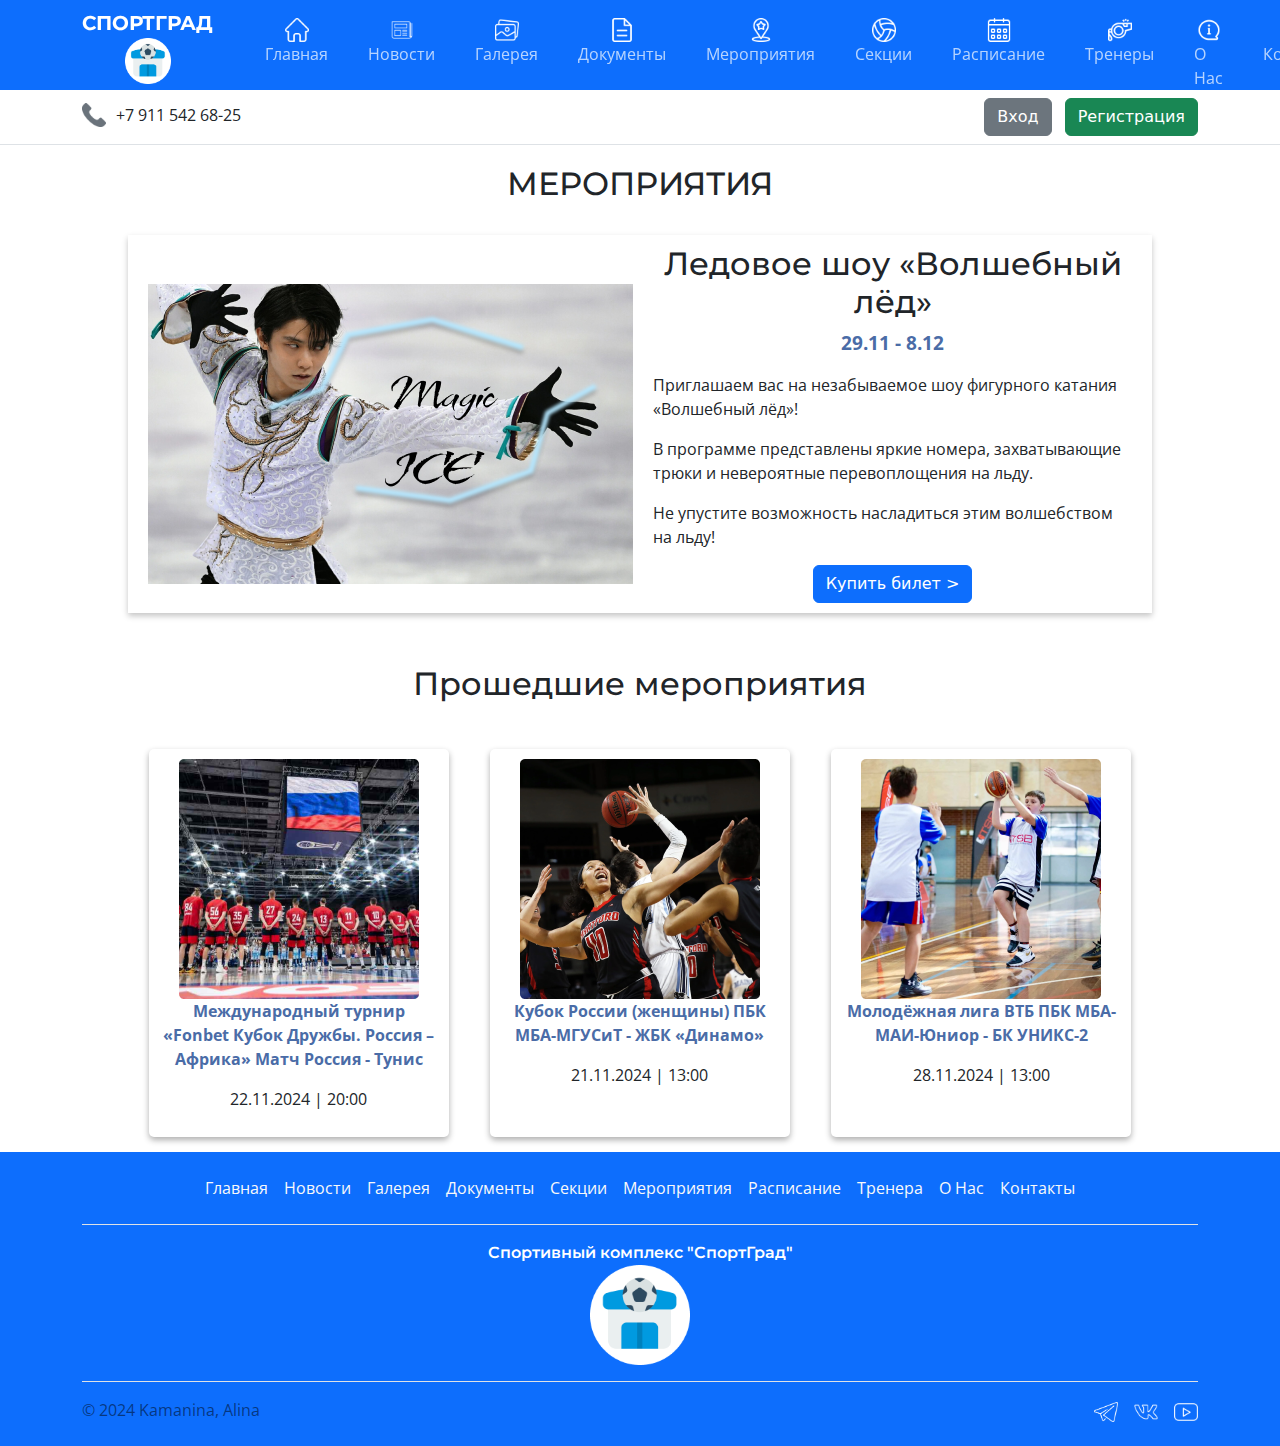
<file: event.html>
<!--Каманина Алина ИСП-421р-->
<!DOCTYPE html>
<html lang="en">
<head>
    <meta charset="UTF-8">
    <meta name="viewport" content="width=device-width, initial-scale=1.0">
    <title>Спортивный комплекс</title>
    <!--Подключение стилей css-->  
    <link rel="stylesheet" href="css/style.css">
    <link rel="stylesheet" href="css/media.css">
    <!--Подключение Bootstrap-->  
    <link href="https://cdn.jsdelivr.net/npm/bootstrap@5.3.3/dist/css/bootstrap.min.css" rel="stylesheet" integrity="sha384-QWTKZyjpPEjISv5WaRU9OFeRpok6YctnYmDr5pNlyT2bRjXh0JMhjY6hW+ALEwIH" crossorigin="anonymous">
    <!--Подключаем шрифты-->
    <link rel="preconnect" href="https://fonts.googleapis.com">
    <link rel="preconnect" href="https://fonts.gstatic.com" crossorigin>
    <link href="https://fonts.googleapis.com/css2?family=Nunito:ital,wght@0,200..1000;1,200..1000&family=Open+Sans:ital,wght@0,300..800;1,300..800&display=swap" rel="stylesheet">
    <link href="https://fonts.googleapis.com/css2?family=Montserrat+Alternates:ital,wght@0,100;0,200;0,300;0,400;0,500;0,600;0,700;0,800;0,900;1,100;1,200;1,300;1,400;1,500;1,600;1,700;1,800;1,900&family=Nunito:ital,wght@0,200..1000;1,200..1000&family=Open+Sans:ital,wght@0,300..800;1,300..800&display=swap" rel="stylesheet">
    <link href="https://fonts.googleapis.com/css2?family=Montserrat+Alternates:ital,wght@0,100;0,200;0,300;0,400;0,500;0,600;0,700;0,800;0,900;1,100;1,200;1,300;1,400;1,500;1,600;1,700;1,800;1,900&family=Montserrat:ital,wght@0,100..900;1,100..900&family=Nunito:ital,wght@0,200..1000;1,200..1000&family=Open+Sans:ital,wght@0,300..800;1,300..800&display=swap" rel="stylesheet">
    <!---->
  </head>
<body>
  <header>
    <div class="position-fix">
      <nav class="navbar">
        <div class="container">
          <div class="navbar__wrap">
            <div class="hamb">
              <div class="hamb__field" id="hamb">
                <span class="bar"></span> <span class="bar"></span>
                <span class="bar"></span>
              </div>
            </div>
            <a href="index.html" class="logo" id="logo">
              <p>CпортГрад</p>
              <img src="img/menu/logo.png" alt="" width="46">
            </a>
            <ul class="menu" id="menu">
              <li>
                <a href="index.html#glavnay">
                  <img src="img/menu/home.png" alt="" class="bi" width="24">Главная
                </a>
              </li>
              <li>
                <a href="index.html#news">
                  <img src="img/menu/news.png" alt="" class="bi" width="24">Новости
                </a>
              </li>
              <li>
                <a href="index.html#gallery">
                  <img src="img/menu/gallery.png" alt="" class="bi" width="24">Галерея
                </a>
              </li>
              <li>
                <a href="index.html#documents">
                  <img src="img/menu/document.png" alt="" class="bi" width="24">Документы
                </a>
              </li>
              <li>
                <a href="event.html">
                  <img src="img/menu/event.png" alt="" class="bi" width="24">Мероприятия
                </a>
              </li>
              <li>
                <a href="sport.html#section">
                  <img src="img/menu/play.png" alt="" class="bi" width="24">Секции
                </a>
              </li>
              <li>
                <a href="sport.html#raspisanie">
                  <img src="img/menu/calendar.png" alt="" class="bi" width="24">Расписание
                </a>
              </li>
              <li>
                <a href="sport.html#trenera">
                  <img src="img/menu/trener.png" alt="" class="bi" width="24">Тренеры
                </a>
              </li>
              <li>
                <a href="about-us.html">
                  <img src="img/menu/about-us.png" alt="" class="bi" width="24">О Нас
                </a>
              </li>
              <li>
                <a href="about-us.html#contact">
                  <img src="img/menu/contact.png" alt="" class="bi" width="24">Контакты
                </a>
              </li>
            </ul>
          </div>
        </div>
      </nav>
    </div>    
    <div class="popup" id="popup"></div>

    <div class="px-3 py-2 border-bottom top-header-2">
      <div class="container d-flex flex-wrap justify-content-center">
        <form class="col-12 col-lg-auto mb-2 mb-lg-0 me-lg-auto">
          <div class="phone_header">
            <img src="img/contact/phone_gray.png" alt="">
            <p>+7 911 542 68-25</p>
          </div>

        </form>

        <div class="text-end">
          <button type="button" class="btn btn-secondary me-2" data-bs-toggle="modal" data-bs-target="#login">Вход</button>
            <!-- Modal for login Логин-->
            <div class="modal fade" id="login" data-bs-backdrop="static" data-bs-keyboard="false" tabindex="-1" aria-labelledby="staticBackdropLabel" aria-hidden="true">
              <div class="modal-dialog">
                <form action="">
                  <div class="modal-content">
                    <div class="modal-header">
                      <h5 class="modal-title" id="staticBackdropLabel">Авторизация</h5>
                      <button type="button" class="btn-close" data-bs-dismiss="modal" aria-label="Close"></button>
                    </div>
                    <div class="modal-body">
                        <div class="modal-form input-1">
                          <label for="login"><b>Логин</b></label>
                          <input type="text" placeholder=" Ведите логин" name="login" required>
                      
                          <label for="psw"><b>Пароль</b></label>
                          <input type="password" placeholder=" Ведите пароль" name="psw" required>
                          <label style="display: flex; align-items: baseline;">
                            <input type="checkbox" checked="checked" name="remember" style="margin-bottom:15px"> Запомнить меня
                          </label>
                          <div class="text-modal-body">
                            <p>Нет аккаунта? <a href="" style="color:dodgerblue" data-bs-toggle="modal" data-bs-target="#singin-up">Зарегистрироваться</a>.</p>
                          </div>
                        </div>
                    </div>
                    <div class="modal-footer">
                      <button type="reset" class="btn btn-secondary">Очистить</button>
                      <button type="submit" class="btn btn-primary" data-bs-target="#liveToastBtn">Вход</button>
                    </div>
                  </div>
                </form>
              </div>
            </div>
          <button type="button" class="btn btn-success" data-bs-toggle="modal" data-bs-target="#singin-up">Регистрация</button>
          <!-- Modal Регистрация-->
          <div class="modal fade" id="singin-up" data-bs-backdrop="static" data-bs-keyboard="false" tabindex="-1" aria-labelledby="staticBackdropLabel" aria-hidden="true">
            <div class="modal-dialog">
              <form action="">
                <div class="modal-content">
                  <div class="modal-header">
                    <h5 class="modal-title" id="staticBackdropLabel">Регистрация</h5>
                    <button type="button" class="btn-close" data-bs-dismiss="modal" aria-label="Close"></button>
                  </div>
                  <div class="modal-body">
                      <p>Пожалуйста, заполните эту форму, чтобы создать учетную запись.</p>
                      <hr>
                      <div class="modal-form input-1">
                        <label for="name"><b>Имя</b><span class="color-red">*</span></label>
                        <input type="text" placeholder="Ведите имя" name="name" required>

                        <label for="surname"><b>Фамилия</b></label>
                        <input type="text" placeholder="Ведите фамилию" name="surname">

                        <label for="date"><b>Год рождения:</b><span class="color-red">*</span></label>
                        <input id="date" type="date" required/>

                        <label for="login"><b>Логин</b><span class="color-red">*</span></label>
                        <input type="text" placeholder="Ведите логин" name="login" required>

                        <label for="email"><b>Почта</b><span class="color-red">*</span></label>
                        <input type="text" placeholder="Ведите Email" name="email" required>
                    
                        <label for="psw"><b>Пароль</b><span class="color-red">*</span></label>
                        <input type="password" placeholder="Ведите пароль" name="psw" required>
                    
                        <label for="psw-repeat"><b>Повторите пароль</b><span class="color-red">*</span></label>
                        <input type="password" placeholder="Повторите пароль" name="psw-repeat" required>
                        <label><span class="color-red">*</span> - поля обязательные для заполнения.</label>
                        <label style="display: flex; align-items: baseline;">
                          <input type="checkbox" checked="checked" name="remember" style="margin-bottom:15px"> Запомнить меня
                        </label>
                        <div class="text-modal-body">
                          <p>Создавая учетную запись, вы соглашаетесь с нашим <a href="#" style="color:dodgerblue">Условием и конфиденциальностью</a>.</p>
                          <p>Есть аккаунта? <a href="" style="color:dodgerblue" data-bs-toggle="modal" data-bs-target="#login">Войти</a>.</p>
                        </div>
                      </div>
                  </div>
                  <div class="modal-footer">
                    <button type="reset" class="btn btn-secondary">Очистить</button>
                    <button type="submit" class="btn btn-primary" data-bs-target="#liveToastBtn">Отправить</button>
                  </div>
                </div>
              </form>
            </div>
          </div>
        </div>
      </div>
    </div>
    <div class="btn-up btn-up_hide"></div>
  </header>
  <main>
    <div class="title-name">
      <h2>МЕРОПРИЯТИЯ</h2>
    </div>
    <div class="event" >
      <div class="event-img">
        <img src="img/event/magic-ice.png" alt="">
      </div>
      <div class="event-text">
        <h2>Ледовое шоу «Волшебный лёд»</h2>
        <p><span class="color-blue">29.11 - 8.12</span></p>
        <div class="afisha-text">
          <p>Приглашаем вас на незабываемое шоу фигурного катания «Волшебный лёд»!</p> 
          <p>В программе представлены яркие номера, захватывающие трюки и невероятные перевоплощения на льду.</p> 
          <p>Не упустите возможность насладиться этим волшебством на льду!</p>
        </div>
        <div>
          <button type="button" class="btn btn-primary" data-bs-toggle="modal" data-bs-target="#meropriatia">
            Купить билет >
          </button>
          <!-- Modal для покупки билета-->
          <div class="modal fade" id="meropriatia" data-bs-backdrop="static" data-bs-keyboard="false" tabindex="-1" aria-labelledby="staticBackdropLabel" aria-hidden="true">
            <div class="modal-dialog">
              <div class="modal-content">
                <div class="modal-header">
                  <h5 class="modal-title" id="staticBackdropLabel">«Волшебный лёд»</h5>
                  <button type="button" class="btn-close" data-bs-dismiss="modal" aria-label="Close"></button>
                </div>
                <div class="tickets">
                  <div class="ticket-selector">
                    <div class="seats">
                        <div class="status">
                          <div class="item">Свободно</div>
                          <div class="item">Забронировано</div>
                          <div class="item">Выбранно</div>
                        </div>
                        <div class="all-seats">
                          <input type="checkbox" name="tickets" id="s1" />
                          <label for="s1" class="seat booked"></label>
                        </div>
                      </div>
                      <div class="timings">
                        <div class="dates">
                          <input type="radio" name="date" id="d1" checked />
                          <label for="d1" class="dates-item">
                          <div class="day">Ноябрь</div>
                            <div class="date">29, Пт</div>
                          </label>
                          <input type="radio" id="d2" name="date" />
                          <label class="dates-item" for="d2">
                            <div class="day">Ноябрь</div>
                            <div class="date">30, Сб</div>
                          </label>
                          <input type="radio" id="d3" name="date" />
                          <label class="dates-item" for="d3">
                            <div class="day">Декабрь</div>
                            <div class="date">7, Сб</div>
                          </label>
                          <input type="radio" id="d4" name="date" />
                          <label class="dates-item" for="d4">
                            <div class="day">Декабрь</div>
                            <div class="date">8, Вс</div>
                          </label>
                        </div>
                        <div class="times">
                          <input type="radio" id="t2" name="time" />
                          <label for="t2" class="time"> 14:00 </label>
                          <input type="radio" id="t3" name="time" />
                          <label for="t3" class="time"> 18:00 </label>
                          <input type="radio" id="t4" name="time" />
                          <label for="t4" class="time"> 21:30 </label>
                        </div>
                      </div>
                    </div>
                    <div class="price">
                      <div class="total">
                        <span>Количество билетов: <span class="count">0</span> </span>
                        <div class="amount">0</div>
                      </div>
                      <button type="button" class="btn btn-success" data-bs-toggle="modal" data-bs-target="#singin-up">Купить</button>
                      <button type="button" class="btn btn-secondary" data-bs-dismiss="modal">Закрыть</button>
                    </div>
                  </div>
                </div>
              </div>
          </div>
        </div>
      </div>
    </div>
    <div class="old-event">
      <div class="title-name">
        <h2>Прошедшие мероприятия</h2>
      </div>
      <div class="set-cards-oe">
        <div class="card-oe">
          <img src="img/event/old-event-1.png" alt="">
          <p><span class="color-blue">Международный турнир «Fonbet Кубок Дружбы. Россия – Африка» Матч Россия - Тунис</span></p>
          <p>22.11.2024 | 20:00</p>
        </div>
        <div class="card-oe">
          <img src="img/event/old-event-2.png" alt="">
          <p><span class="color-blue">Кубок России (женщины) ПБК МБА-МГУСиТ - ЖБК «Динамо»</span></p>
          <p>21.11.2024 | 13:00</p>
        </div>
        <div class="card-oe">
          <img src="img/event/old-event-3.png" alt="">
          <p><span class="color-blue">Молодёжная лига ВТБ ПБК МБА-МАИ-Юниор - БК УНИКС-2</span></p>
          <p>28.11.2024 | 13:00</p>
        </div>
      </div>
    </div>
  </main>
  <div class="footer_main bg-primary" id="footer">
    <div class="container">
      <footer class="py-3">
        <ul class="nav justify-content-center border-bottom pb-3 mb-3">
          <li class="nav-item"><a href="index.html#glavnay" class="nav-link px-2 text-light">Главная</a></li>
          <li class="nav-item"><a href="index.html#news" class="nav-link px-2 text-light">Новости</a></li>
          <li class="nav-item"><a href="index.html#gallery" class="nav-link px-2 text-light">Галерея</a></li>
          <li class="nav-item"><a href="index.html#documents" class="nav-link px-2 text-light">Документы</a></li>
          <li class="nav-item"><a href="sport.html#section" class="nav-link px-2 text-light">Секции</a></li>
          <li class="nav-item"><a href="event.html" class="nav-link px-2 text-light">Мероприятия</a></li>
          <li class="nav-item"><a href="sport.html" class="nav-link px-2 text-light">Расписание</a></li>
          <li class="nav-item"><a href="sport.html" class="nav-link px-2 text-light">Тренера</a></li>
          <li class="nav-item"><a href="about-us.html" class="nav-link px-2 text-light">О Нас</a></li>
          <li class="nav-item"><a href="index.html#footer" class="nav-link px-2 text-light">Контакты</a></li>
        </ul>
        <ul class="nav justify-content-center border-bottom pb-3 mb-3 foote-logo">
          <li class="nav-item">Спортивный комплекс "СпортГрад"</li>
          <div class="sportgrad">
            <img src="img/menu/logo.png" alt="">
          </div>
        </ul>
        <div class="contact">
          <p class="col-md-4 mb-0 text-black-50">© 2024 Kamanina, Alina</p>

          <a href="/" class="col-md-4 d-flex align-items-center justify-content-center mb-3 mb-md-0 me-md-auto link-dark text-decoration-none">
            <svg class="bi me-2" width="40" height="32"><use xlink:href="#bootstrap"></use></svg>
            <ul class="nav col-md-4 justify-content-end list-unstyled d-flex">
              <li class="ms-3"><a href="https://t.me/sunrise3001"><img src="img/contact/telegram.png" alt="ссылка на телеграм" class="bi" width="24"></a></li>
              <li class="ms-3"><a href="https://vk.com/sunrise3001"><img src="img/contact/vk.png" alt="ссылка на вконтакте" class="bi" width="24"></a></li>
              <li class="ms-3"><a href="https://www.youtube.com/@bakery_team"><img src="img/contact/youtube.png" alt="ссылка на ютуб" class="bi" width="24"></a></li>
            </ul>
          </a>        
        </div>
      </footer>
    </div>
  </div>
  <script>
    
    let seats = document.querySelector(".all-seats");
    for (var i = 0; i < 59; i++) {
      let randint = Math.floor(Math.random() * 2);
      let booked = randint === 1 ? "booked" : "";
      seats.insertAdjacentHTML(
        "beforeend",
        '<input type="checkbox" name="tickets" id="s' +
          (i + 2) +
          '" /><label for="s' +
          (i + 2) +
          '" class="seat ' +
          booked +
          '"></label>'
      );
    }

    let tickets = seats.querySelectorAll("input");
    tickets.forEach((ticket) => {
      ticket.addEventListener("change", () => {
        let amount = document.querySelector(".amount").innerHTML;
        let count = document.querySelector(".count").innerHTML;
        amount = Number(amount);
        count = Number(count);

        if (ticket.checked) {
          count += 1;
          amount += 200;
        } else {
          count -= 1;
          amount -= 200;
        }
        document.querySelector(".amount").innerHTML = amount;
        document.querySelector(".count").innerHTML = count;
      });
    });
  </script>
</body>
<script src="https://cdn.jsdelivr.net/npm/bootstrap@5.3.3/dist/js/bootstrap.bundle.min.js" integrity="sha384-YvpcrYf0tY3lHB60NNkmXc5s9fDVZLESaAA55NDzOxhy9GkcIdslK1eN7N6jIeHz" crossorigin="anonymous"></script>
<script src="script.js"></script>
</html>
</file>
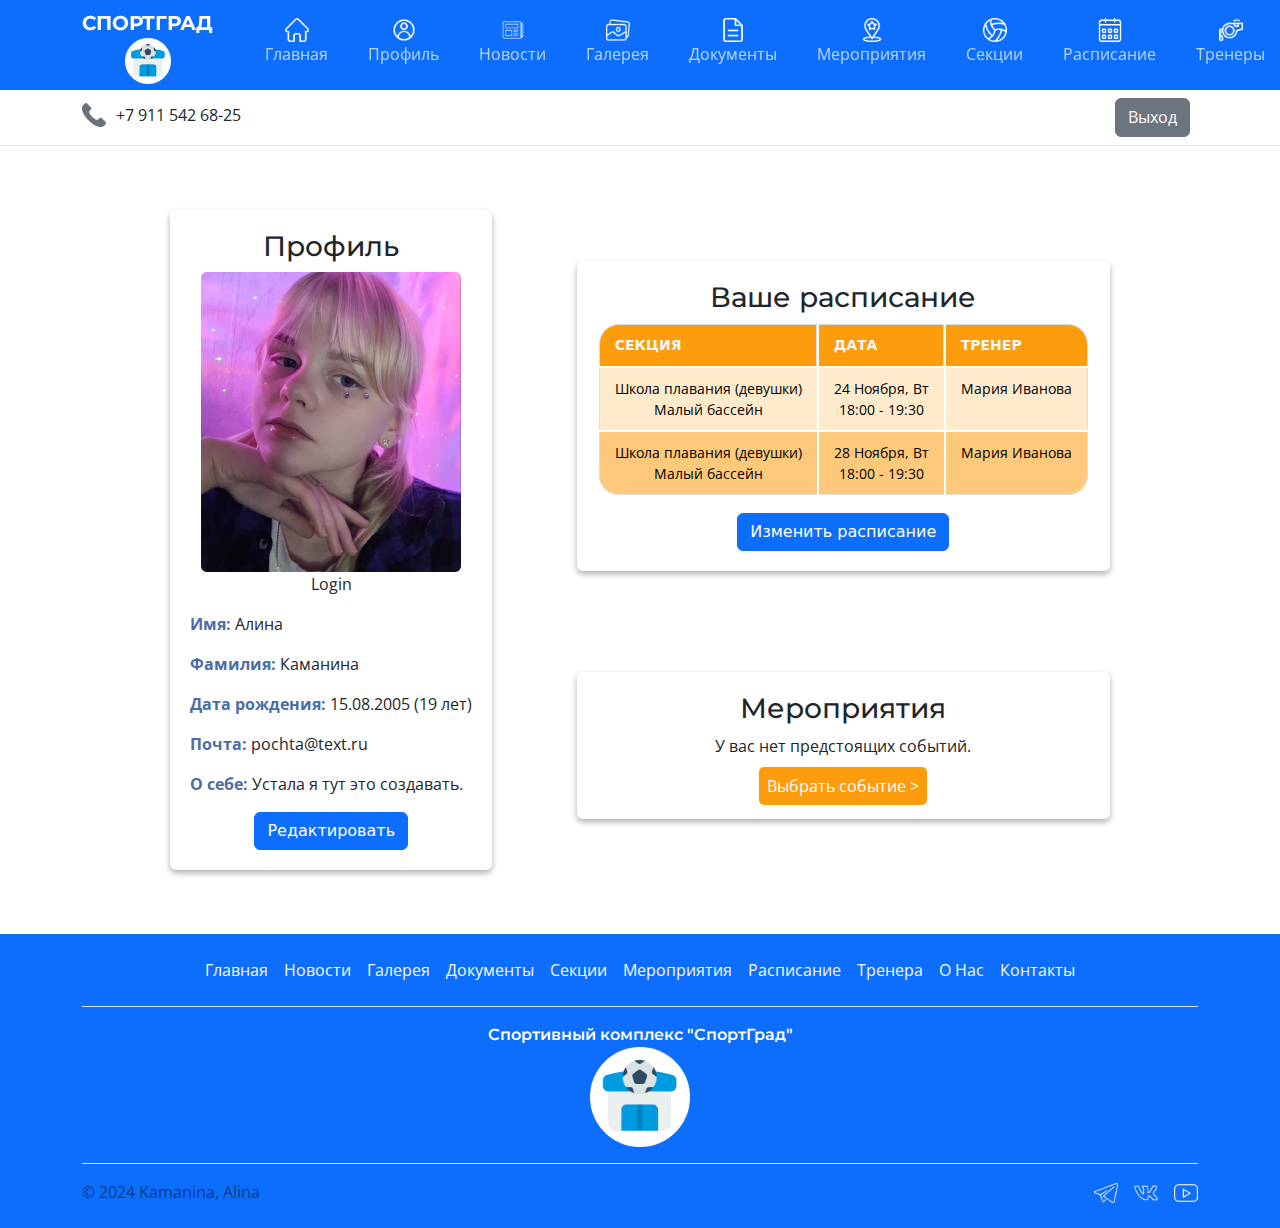
<file: profile.html>
<!--Каманина Алина ИСП-421р-->
<!DOCTYPE html>
<html lang="en">
<head>
    <meta charset="UTF-8">
    <meta name="viewport" content="width=device-width, initial-scale=1.0">
    <title>Спортивный комплекс</title>
    <!--Подключение стилей css-->  
    <link rel="stylesheet" href="css/style.css">
    <link rel="stylesheet" href="css/media.css">
    <!--Подключение Bootstrap-->  
    <link href="https://cdn.jsdelivr.net/npm/bootstrap@5.3.3/dist/css/bootstrap.min.css" rel="stylesheet" integrity="sha384-QWTKZyjpPEjISv5WaRU9OFeRpok6YctnYmDr5pNlyT2bRjXh0JMhjY6hW+ALEwIH" crossorigin="anonymous">
    <!--Подключаем шрифты-->
    <link rel="preconnect" href="https://fonts.googleapis.com">
    <link rel="preconnect" href="https://fonts.gstatic.com" crossorigin>
    <link href="https://fonts.googleapis.com/css2?family=Nunito:ital,wght@0,200..1000;1,200..1000&family=Open+Sans:ital,wght@0,300..800;1,300..800&display=swap" rel="stylesheet">
    <link href="https://fonts.googleapis.com/css2?family=Montserrat+Alternates:ital,wght@0,100;0,200;0,300;0,400;0,500;0,600;0,700;0,800;0,900;1,100;1,200;1,300;1,400;1,500;1,600;1,700;1,800;1,900&family=Nunito:ital,wght@0,200..1000;1,200..1000&family=Open+Sans:ital,wght@0,300..800;1,300..800&display=swap" rel="stylesheet">
    <link href="https://fonts.googleapis.com/css2?family=Montserrat+Alternates:ital,wght@0,100;0,200;0,300;0,400;0,500;0,600;0,700;0,800;0,900;1,100;1,200;1,300;1,400;1,500;1,600;1,700;1,800;1,900&family=Montserrat:ital,wght@0,100..900;1,100..900&family=Nunito:ital,wght@0,200..1000;1,200..1000&family=Open+Sans:ital,wght@0,300..800;1,300..800&display=swap" rel="stylesheet">
    <!---->
  </head>
<body>
  <header>
    <div class="position-fix">
      <nav class="navbar">
        <div class="container">
          <div class="navbar__wrap">
            <div class="hamb">
              <div class="hamb__field" id="hamb">
                <span class="bar"></span> <span class="bar"></span>
                <span class="bar"></span>
              </div>
            </div>
            <a href="index.html" class="logo" id="logo">
              <p>CпортГрад</p>
              <img src="img/menu/logo.png" alt="" width="46">
            </a>
            <ul class="menu" id="menu">
              <li>
                <a href="index.html#glavnay">
                  <img src="img/menu/home.png" alt="" class="bi" width="24">Главная
                </a>
              </li>
              <li>
                <a href="profile.html">
                  <img src="img/menu/profile.png" alt="" class="bi" width="24">Профиль
                </a>
              </li>
              <li>
                <a href="index.html#news">
                  <img src="img/menu/news.png" alt="" class="bi" width="24">Новости
                </a>
              </li>
              <li>
                <a href="index.html#gallery">
                  <img src="img/menu/gallery.png" alt="" class="bi" width="24">Галерея
                </a>
              </li>
              <li>
                <a href="index.html#documents">
                  <img src="img/menu/document.png" alt="" class="bi" width="24">Документы
                </a>
              </li>
              <li>
                <a href="event.html">
                  <img src="img/menu/event.png" alt="" class="bi" width="24">Мероприятия
                </a>
              </li>
              <li>
                <a href="sport.html#section">
                  <img src="img/menu/play.png" alt="" class="bi" width="24">Секции
                </a>
              </li>
              <li>
                <a href="sport.html#raspisanie">
                  <img src="img/menu/calendar.png" alt="" class="bi" width="24">Расписание
                </a>
              </li>
              <li>
                <a href="sport.html#trenera">
                  <img src="img/menu/trener.png" alt="" class="bi" width="24">Тренеры
                </a>
              </li>
              <li>
                <a href="about-us.html">
                  <img src="img/menu/about-us.png" alt="" class="bi" width="24">О Нас
                </a>
              </li>
              <li>
                <a href="about-us.html#contact">
                  <img src="img/menu/contact.png" alt="" class="bi" width="24">Контакты
                </a>
              </li>
            </ul>
          </div>
        </div>
      </nav>
    </div>    
    <div class="popup" id="popup"></div>

    <div class="px-3 py-2 border-bottom top-header-2">
      <div class="container d-flex flex-wrap justify-content-center">
        <form class="col-12 col-lg-auto mb-2 mb-lg-0 me-lg-auto">
          <div class="phone_header">
            <img src="img/contact/phone_gray.png" alt="">
            <p>+7 911 542 68-25</p>
          </div>

        </form>

        <div class="text-end">
          <button type="button" class="btn btn-secondary me-2" data-bs-toggle="modal" data-bs-target="index.html"><a href="index.html" class="rsps">Выход</a></button>
        </div>
      </div>
    </div>
    <div class="btn-up btn-up_hide"></div>
  </header>
  <main>
    <div class="profile">
        <div class="user-card">
            <h3>Профиль</h3>
            <div class="user-card-img">
                <img src="img/profile.png" alt="">
                <p>Login</p>
            </div>
            <div class="user-card-info">
                <p><span class="color-blue">Имя: </span>Алина</p>
                <p><span class="color-blue">Фамилия: </span>Каманина</p>
                <p><span class="color-blue">Дата рождения: </span>15.08.2005 (19 лет)</p>
                <p><span class="color-blue">Почта: </span>pochta@text.ru</p>
                <p><span class="color-blue">О себе: </span>Устала я тут это создавать.</p>
            </div>
            <button type="submit" class="btn btn-primary">Редактировать</button>
        </div>
        <div class="info-user-card">
            <div class="user-card">
                <h3>Ваше расписание</h3>
                <div class="table-section-card">
                    <table class="table">
                        <thead>
                          <tr>
                            <th>СЕКЦИЯ</th>
                            <th>ДАТА</th>
                            <th>ТРЕНЕР</th>
                          </tr>
                        </thead>
                        <tbody>
                          <!--1-->
                          <tr>
                            <td>
                                <p>Школа плавания (девушки)</p>
                                <p>Малый бассейн</p>                 
                            </td>
                            <td>
                                <p>24 Ноября, Вт</p>
                                <p>18:00 - 19:30</p>
                            </td>
                            <td>
                                <p>Мария Иванова</p>                
                            </td>
                          </tr>
                          <!--2-->
                          <tr>
                            <td>
                                <p>Школа плавания (девушки)</p>
                                <p>Малый бассейн</p>                 
                            </td>
                            <td>
                                <p>28 Ноября, Вт</p>
                                <p>18:00 - 19:30</p>
                            </td>
                            <td>
                                <p>Мария Иванова</p>                
                            </td>
                          </tr>
                        </tbody>
                      </table>
                </div>
                <button type="submit" class="btn btn-primary">Изменить расписание</button>
            </div>
            <div class="user-card">
                <h3>Мероприятия</h3>
                <div class="event-card">
                    <p>У вас нет предстоящих событий.</p>
                    <a href="event.html" download="" class="rsps">Выбрать событие  ></a>
                </div>
            </div>
        </div>
    </div>
  </main>
  <div class="footer_main bg-primary" id="footer">
    <div class="container">
      <footer class="py-3">
        <ul class="nav justify-content-center border-bottom pb-3 mb-3">
          <li class="nav-item"><a href="index.html#glavnay" class="nav-link px-2 text-light">Главная</a></li>
          <li class="nav-item"><a href="index.html#news" class="nav-link px-2 text-light">Новости</a></li>
          <li class="nav-item"><a href="index.html#gallery" class="nav-link px-2 text-light">Галерея</a></li>
          <li class="nav-item"><a href="index.html#documents" class="nav-link px-2 text-light">Документы</a></li>
          <li class="nav-item"><a href="sport.html#section" class="nav-link px-2 text-light">Секции</a></li>
          <li class="nav-item"><a href="event.html" class="nav-link px-2 text-light">Мероприятия</a></li>
          <li class="nav-item"><a href="sport.html" class="nav-link px-2 text-light">Расписание</a></li>
          <li class="nav-item"><a href="sport.html" class="nav-link px-2 text-light">Тренера</a></li>
          <li class="nav-item"><a href="about-us.html" class="nav-link px-2 text-light">О Нас</a></li>
          <li class="nav-item"><a href="index.html#footer" class="nav-link px-2 text-light">Контакты</a></li>
        </ul>
        <ul class="nav justify-content-center border-bottom pb-3 mb-3 foote-logo">
          <li class="nav-item">Спортивный комплекс "СпортГрад"</li>
          <div class="sportgrad">
            <img src="img/menu/logo.png" alt="">
          </div>
        </ul>
        <div class="contact">
          <p class="col-md-4 mb-0 text-black-50">© 2024 Kamanina, Alina</p>

          <a href="/" class="col-md-4 d-flex align-items-center justify-content-center mb-3 mb-md-0 me-md-auto link-dark text-decoration-none">
            <svg class="bi me-2" width="40" height="32"><use xlink:href="#bootstrap"></use></svg>
            <ul class="nav col-md-4 justify-content-end list-unstyled d-flex">
              <li class="ms-3"><a href="https://t.me/sunrise3001"><img src="img/contact/telegram.png" alt="ссылка на телеграм" class="bi" width="24"></a></li>
              <li class="ms-3"><a href="https://vk.com/sunrise3001"><img src="img/contact/vk.png" alt="ссылка на вконтакте" class="bi" width="24"></a></li>
              <li class="ms-3"><a href="https://www.youtube.com/@bakery_team"><img src="img/contact/youtube.png" alt="ссылка на ютуб" class="bi" width="24"></a></li>
            </ul>
          </a>        
        </div>
      </footer>
    </div>
  </div>
</body>
<script src="https://cdn.jsdelivr.net/npm/bootstrap@5.3.3/dist/js/bootstrap.bundle.min.js" integrity="sha384-YvpcrYf0tY3lHB60NNkmXc5s9fDVZLESaAA55NDzOxhy9GkcIdslK1eN7N6jIeHz" crossorigin="anonymous"></script>
<script src="script.js"></script>
</html>
</file>
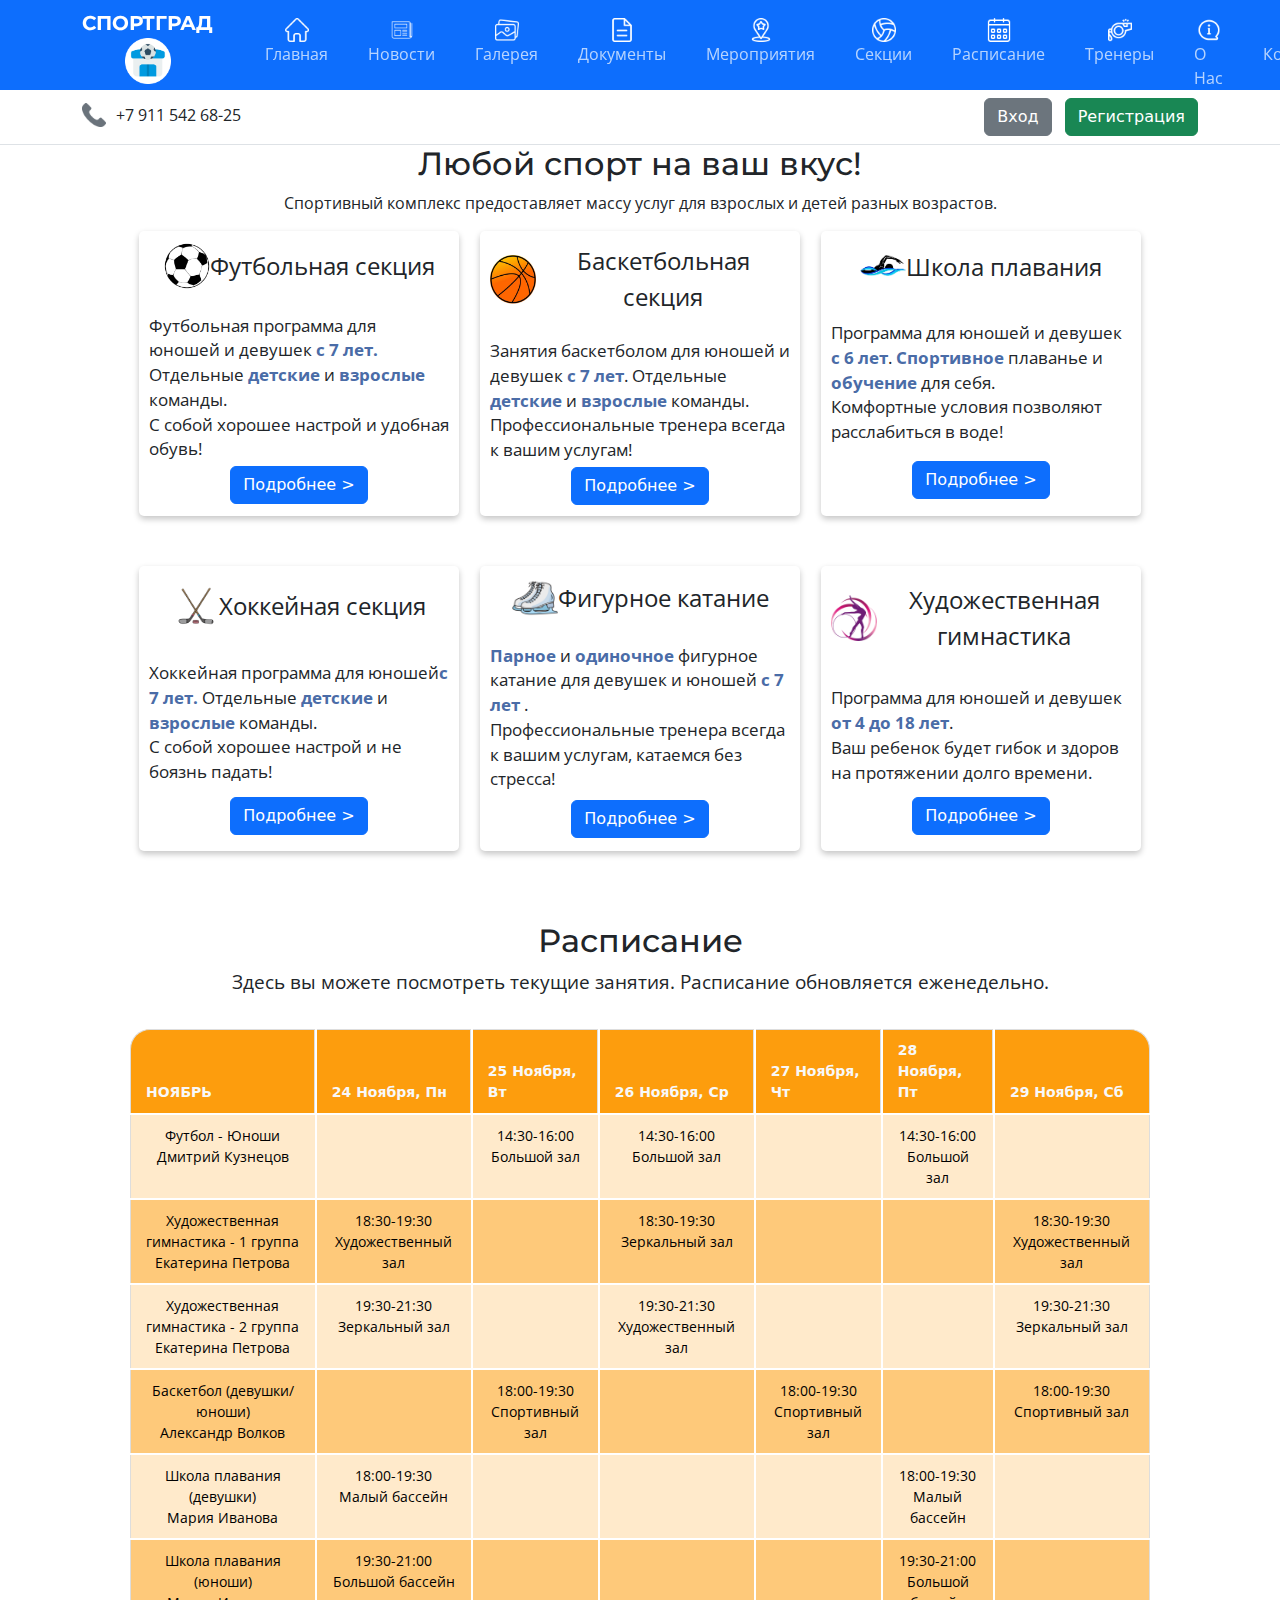
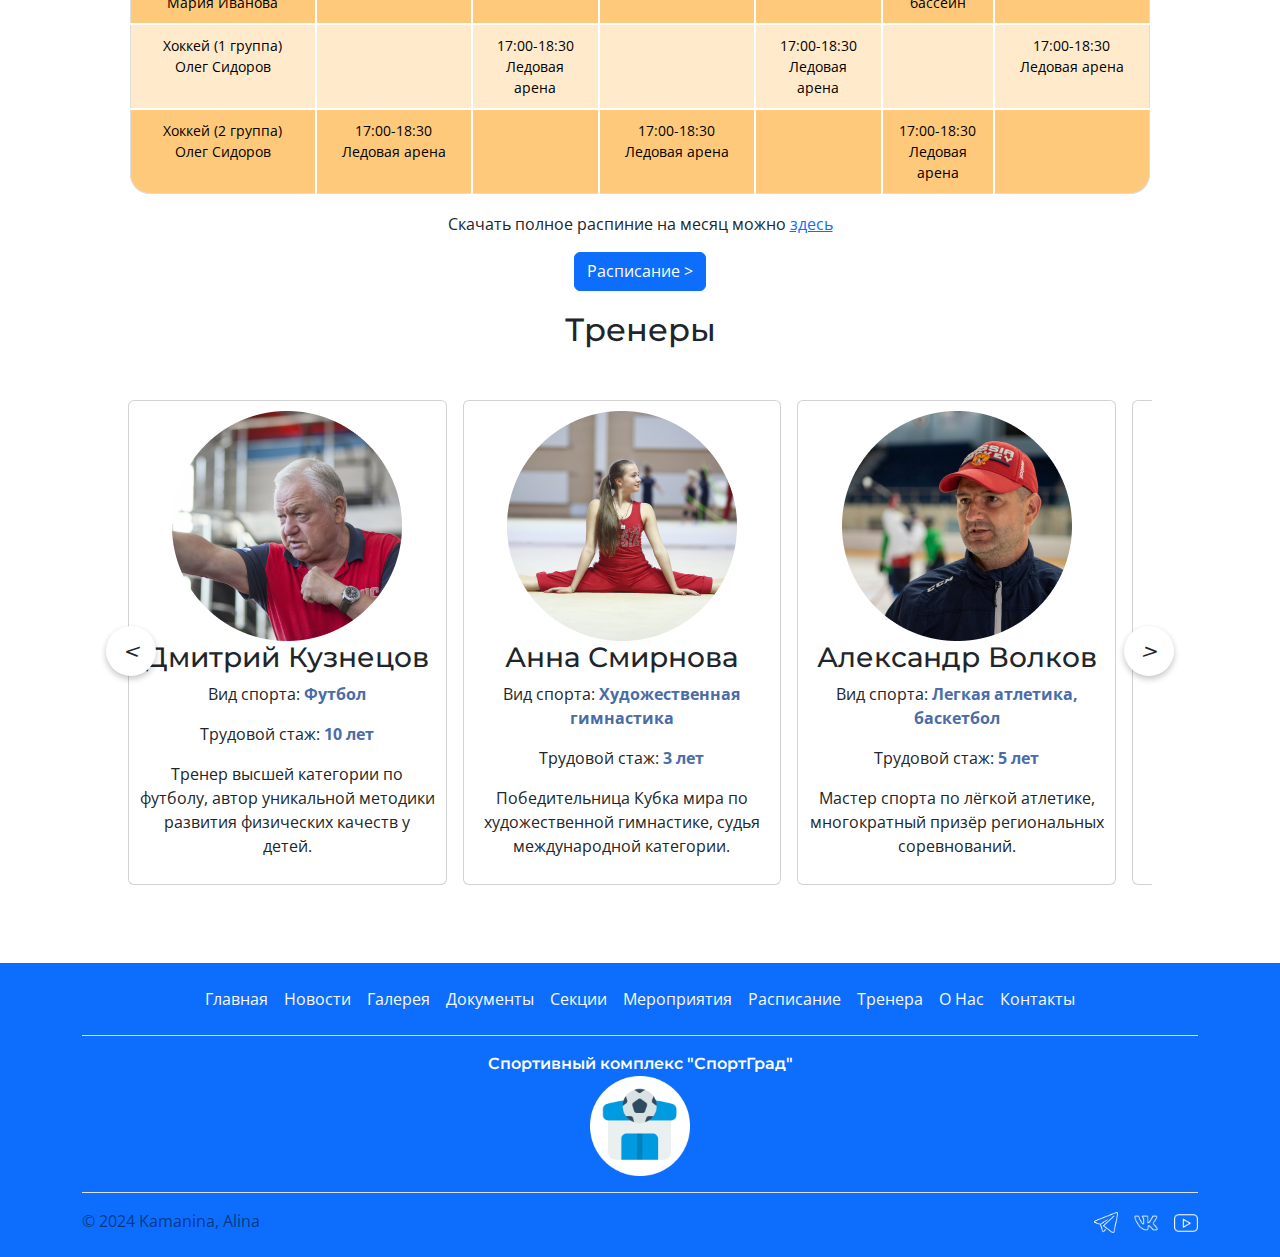
<file: sport.html>
<!--Каманина Алина ИСП-421р-->
<!DOCTYPE html>
<html lang="en">
<head>
    <meta charset="UTF-8">
    <meta name="viewport" content="width=device-width, initial-scale=1.0">
    <title>Спортивный комплекс</title>
    <!--Подключение стилей css-->  
    <link rel="stylesheet" href="css/style.css">
    <link rel="stylesheet" href="css/media.css">
    <!--Подключение Bootstrap-->  
    <link href="https://cdn.jsdelivr.net/npm/bootstrap@5.3.3/dist/css/bootstrap.min.css" rel="stylesheet" integrity="sha384-QWTKZyjpPEjISv5WaRU9OFeRpok6YctnYmDr5pNlyT2bRjXh0JMhjY6hW+ALEwIH" crossorigin="anonymous">
    <!--Подключаем шрифты-->
    <link rel="preconnect" href="https://fonts.googleapis.com">
    <link rel="preconnect" href="https://fonts.gstatic.com" crossorigin>
    <link href="https://fonts.googleapis.com/css2?family=Nunito:ital,wght@0,200..1000;1,200..1000&family=Open+Sans:ital,wght@0,300..800;1,300..800&display=swap" rel="stylesheet">
    <link href="https://fonts.googleapis.com/css2?family=Montserrat+Alternates:ital,wght@0,100;0,200;0,300;0,400;0,500;0,600;0,700;0,800;0,900;1,100;1,200;1,300;1,400;1,500;1,600;1,700;1,800;1,900&family=Nunito:ital,wght@0,200..1000;1,200..1000&family=Open+Sans:ital,wght@0,300..800;1,300..800&display=swap" rel="stylesheet">
    <link href="https://fonts.googleapis.com/css2?family=Montserrat+Alternates:ital,wght@0,100;0,200;0,300;0,400;0,500;0,600;0,700;0,800;0,900;1,100;1,200;1,300;1,400;1,500;1,600;1,700;1,800;1,900&family=Montserrat:ital,wght@0,100..900;1,100..900&family=Nunito:ital,wght@0,200..1000;1,200..1000&family=Open+Sans:ital,wght@0,300..800;1,300..800&display=swap" rel="stylesheet">
    <!---->
  </head>
<body>
  <header>
    <div class="position-fix">
      <nav class="navbar">
        <div class="container">
          <div class="navbar__wrap">
            <div class="hamb">
              <div class="hamb__field" id="hamb">
                <span class="bar"></span> <span class="bar"></span>
                <span class="bar"></span>
              </div>
            </div>
            <a href="index.html" class="logo" id="logo">
              <p>CпортГрад</p>
              <img src="img/menu/logo.png" alt="" width="46">
            </a>
            <ul class="menu" id="menu">
              <li>
                <a href="index.html#glavnay">
                  <img src="img/menu/home.png" alt="" class="bi" width="24">Главная
                </a>
              </li>
              <li>
                <a href="index.html#news">
                  <img src="img/menu/news.png" alt="" class="bi" width="24">Новости
                </a>
              </li>
              <li>
                <a href="index.html#gallery">
                  <img src="img/menu/gallery.png" alt="" class="bi" width="24">Галерея
                </a>
              </li>
              <li>
                <a href="index.html#documents">
                  <img src="img/menu/document.png" alt="" class="bi" width="24">Документы
                </a>
              </li>
              <li>
                <a href="event.html">
                  <img src="img/menu/event.png" alt="" class="bi" width="24">Мероприятия
                </a>
              </li>
              <li>
                <a href="sport.html#section">
                  <img src="img/menu/play.png" alt="" class="bi" width="24">Секции
                </a>
              </li>
              <li>
                <a href="sport.html#raspisanie">
                  <img src="img/menu/calendar.png" alt="" class="bi" width="24">Расписание
                </a>
              </li>
              <li>
                <a href="sport.html#trenera">
                  <img src="img/menu/trener.png" alt="" class="bi" width="24">Тренеры
                </a>
              </li>
              <li>
                <a href="about-us.html">
                  <img src="img/menu/about-us.png" alt="" class="bi" width="24">О Нас
                </a>
              </li>
              <li>
                <a href="about-us.html#contact">
                  <img src="img/menu/contact.png" alt="" class="bi" width="24">Контакты
                </a>
              </li>
            </ul>
          </div>
        </div>
      </nav>
    </div>    
    <div class="popup" id="popup"></div>

    <div class="px-3 py-2 border-bottom top-header-2">
      <div class="container d-flex flex-wrap justify-content-center">
        <form class="col-12 col-lg-auto mb-2 mb-lg-0 me-lg-auto">
          <div class="phone_header">
            <img src="img/contact/phone_gray.png" alt="">
            <p>+7 911 542 68-25</p>
          </div>

        </form>

        <div class="text-end">
          <button type="button" class="btn btn-secondary me-2" data-bs-toggle="modal" data-bs-target="#login">Вход</button>
            <!-- Modal for login Логин-->
            <div class="modal fade" id="login" data-bs-backdrop="static" data-bs-keyboard="false" tabindex="-1" aria-labelledby="staticBackdropLabel" aria-hidden="true">
              <div class="modal-dialog">
                <form action="">
                  <div class="modal-content">
                    <div class="modal-header">
                      <h5 class="modal-title" id="staticBackdropLabel">Авторизация</h5>
                      <button type="button" class="btn-close" data-bs-dismiss="modal" aria-label="Close"></button>
                    </div>
                    <div class="modal-body">
                        <div class="modal-form input-1">
                          <label for="login"><b>Логин</b></label>
                          <input type="text" placeholder=" Ведите логин" name="login" required>
                      
                          <label for="psw"><b>Пароль</b></label>
                          <input type="password" placeholder=" Ведите пароль" name="psw" required>
                          <label style="display: flex; align-items: baseline;">
                            <input type="checkbox" checked="checked" name="remember" style="margin-bottom:15px"> Запомнить меня
                          </label>
                          <div class="text-modal-body">
                            <p>Нет аккаунта? <a href="" style="color:dodgerblue" data-bs-toggle="modal" data-bs-target="#singin-up">Зарегистрироваться</a>.</p>
                          </div>
                        </div>
                    </div>
                    <div class="modal-footer">
                      <button type="reset" class="btn btn-secondary">Очистить</button>
                      <button type="submit" class="btn btn-primary" data-bs-target="#liveToastBtn">Вход</button>
                    </div>
                  </div>
                </form>
              </div>
            </div>
          <button type="button" class="btn btn-success" data-bs-toggle="modal" data-bs-target="#singin-up">Регистрация</button>
          <!-- Modal Регистрация-->
          <div class="modal fade" id="singin-up" data-bs-backdrop="static" data-bs-keyboard="false" tabindex="-1" aria-labelledby="staticBackdropLabel" aria-hidden="true">
            <div class="modal-dialog">
              <form action="">
                <div class="modal-content">
                  <div class="modal-header">
                    <h5 class="modal-title" id="staticBackdropLabel">Регистрация</h5>
                    <button type="button" class="btn-close" data-bs-dismiss="modal" aria-label="Close"></button>
                  </div>
                  <div class="modal-body">
                      <p>Пожалуйста, заполните эту форму, чтобы создать учетную запись.</p>
                      <hr>
                      <div class="modal-form input-1">
                        <label for="name"><b>Имя</b><span class="color-red">*</span></label>
                        <input type="text" placeholder="Ведите имя" name="name" required>

                        <label for="surname"><b>Фамилия</b></label>
                        <input type="text" placeholder="Ведите фамилию" name="surname">

                        <label for="date"><b>Год рождения:</b><span class="color-red">*</span></label>
                        <input id="date" type="date" required/>

                        <label for="login"><b>Логин</b><span class="color-red">*</span></label>
                        <input type="text" placeholder="Ведите логин" name="login" required>

                        <label for="email"><b>Почта</b><span class="color-red">*</span></label>
                        <input type="text" placeholder="Ведите Email" name="email" required>
                    
                        <label for="psw"><b>Пароль</b><span class="color-red">*</span></label>
                        <input type="password" placeholder="Ведите пароль" name="psw" required>
                    
                        <label for="psw-repeat"><b>Повторите пароль</b><span class="color-red">*</span></label>
                        <input type="password" placeholder="Повторите пароль" name="psw-repeat" required>
                        <label><span class="color-red">*</span> - поля обязательные для заполнения.</label>
                        <label style="display: flex; align-items: baseline;">
                          <input type="checkbox" checked="checked" name="remember" style="margin-bottom:15px"> Запомнить меня
                        </label>
                        <div class="text-modal-body">
                          <p>Создавая учетную запись, вы соглашаетесь с нашим <a href="#" style="color:dodgerblue">Условием и конфиденциальностью</a>.</p>
                          <p>Есть аккаунта? <a href="" style="color:dodgerblue" data-bs-toggle="modal" data-bs-target="#login">Войти</a>.</p>
                        </div>
                      </div>
                  </div>
                  <div class="modal-footer">
                    <button type="reset" class="btn btn-secondary">Очистить</button>
                    <button type="submit" class="btn btn-primary" data-bs-target="#liveToastBtn">Отправить</button>
                  </div>
                </div>
              </form>
            </div>
          </div>
        </div>
      </div>
    </div>
    <div class="btn-up btn-up_hide"></div>
  </header>
  <main>
      <div class="section" id="section">
        <div class="tetle-name">
            <h2>Любой спорт на ваш вкус!</h2>
        </div>
        <div class="section-text">
            <p>Спортивный комплекс предоставляет массу услуг для взрослых и детей разных возрастов.</p>
        </div>
        <div class="all-cards-section">
            <div class="cards-section">
                <div class="card-section">
                  <div class="title-card-section">
                    <img src="img/section/football.png" alt="" width="46">
                    <p>Футбольная секция</p>
                  </div>
                    <div class="text-card-section">                        
                        <p>Футбольная программа для юношей и девушек <span class="color-blue">с 7 лет.</span>
                            Отдельные <span class="color-blue">детские</span> и <span class="color-blue">взрослые</span> команды.</p>
                        <p>С собой хорошее настрой и удобная обувь!</p>
                    </div>
                    <button type="button" class="btn btn-primary" data-bs-toggle="modal" data-bs-target="#staticBackdrop-football">
                        Подробнее >
                    </button>
                    <!-- Modal для футбола-->
                    <div class="modal fade" id="staticBackdrop-football" data-bs-backdrop="static" data-bs-keyboard="false" tabindex="-1" aria-labelledby="staticBackdropLabel" aria-hidden="true">
                      <div class="modal-dialog">
                        <form action="">
                          <div class="modal-content">
                            <div class="modal-header">
                              <h5 class="modal-title" id="staticBackdropLabel">Запись: Футбол</h5>
                              <button type="button" class="btn-close" data-bs-dismiss="modal" aria-label="Close"></button>
                            </div>
                            <div class="modal-body">
                                <p>Пожалуйста, заполните эту форму, чтобы мы могли с вами связаться.</p>
                                <hr>
                                <div class="modal-form input-1">
                                  <label for="name"><b>Как к вам обращаться?</b><span class="color-red">*</span></label>
                                  <input type="text" placeholder="Ведите имя" name="name" required >
          
                                  <label for="phone"><b>Номер телефона</b><span class="color-red">*</span></label>
                                  <input type="text" placeholder="Ведите номер телефона" name="phone">
          
                                  <label for="date"><b>Укажите удобноее для вас время тренеровки:</b><span class="color-red">*</span></label>
                                  <input id="date" type="time" required/>
                              
                                  <label><span class="color-red">*</span> - поля обязательные для заполнения.</label>
                                  <div class="text-modal-body">
                                    <p>Отправляя данные, вы соглашаетесь с нашим <a href="#" style="color:dodgerblue">Условием и конфиденциальностью</a>.</p>
                                  </div>
                                </div>
                            </div>
                            <div class="modal-footer">
                              <button type="reset" class="btn btn-secondary">Очистить</button>
                              <button type="submit" class="btn btn-primary" data-bs-target="#liveToastBtn">Отправить</button>
                            </div>
                          </div>
                        </form>
                      </div>
                    </div>
                </div>
                <div class="card-section">
                  <div class="title-card-section">
                    <img src="img/section/backetball.png" alt="" width="46">
                    <p>Баскетбольная секция</p>
                  </div>
                    <div class="text-card-section">                        
                        <p>Занятия баскетболом  для юношей и девушек <span class="color-blue">с 7 лет</span>.
                            Отдельные <span class="color-blue">детские</span> и <span class="color-blue">взрослые</span> команды.</p>
                        <p>Профессиональные тренера всегда к вашим услугам!</p>
                    </div>
                    <button type="button" class="btn btn-primary" data-bs-toggle="modal" data-bs-target="#staticBackdrop-backetball">
                        Подробнее >
                    </button>
                                  <!-- Modal для баскетболла-->
                    <div class="modal fade" id="staticBackdrop-backetball" data-bs-backdrop="static" data-bs-keyboard="false" tabindex="-1" aria-labelledby="staticBackdropLabel" aria-hidden="true">
                      <div class="modal-dialog">
                        <form action="">
                          <div class="modal-content">
                            <div class="modal-header">
                              <h5 class="modal-title" id="staticBackdropLabel">Запись: Баскетбол</h5>
                              <button type="button" class="btn-close" data-bs-dismiss="modal" aria-label="Close"></button>
                            </div>
                            <div class="modal-body">
                                <p>Пожалуйста, заполните эту форму, чтобы мы могли с вами связаться.</p>
                                <hr>
                                <div class="modal-form input-1">
                                  <label for="name"><b>Как к вам обращаться?</b><span class="color-red">*</span></label>
                                  <input type="text" placeholder="Ведите имя" name="name" required >
          
                                  <label for="phone"><b>Номер телефона</b><span class="color-red">*</span></label>
                                  <input type="text" placeholder="Ведите номер телефона" name="phone">
          
                                  <label for="date"><b>Укажите удобноее для вас время тренеровки:</b><span class="color-red">*</span></label>
                                  <input id="date" type="time" required/>
                              
                                  <label><span class="color-red">*</span> - поля обязательные для заполнения.</label>
                                  <div class="text-modal-body">
                                    <p>Отправляя данные, вы соглашаетесь с нашим <a href="#" style="color:dodgerblue">Условием и конфиденциальностью</a>.</p>
                                  </div>
                                </div>
                            </div>
                            <div class="modal-footer">
                              <button type="reset" class="btn btn-secondary">Очистить</button>
                              <button type="submit" class="btn btn-primary" data-bs-target="#liveToastBtn">Отправить</button>
                            </div>
                          </div>
                        </form>
                      </div>
                  </div>
                </div>
                <div class="card-section">
                  <div class="title-card-section">
                    <img src="img/section/swim.png" alt="" width="46">
                    <p>Школа плавания</p>
                  </div>
                    <div class="text-card-section">                        
                        <p>Программа для юношей и девушек <span class="color-blue">с 6 лет</span>.
                          <span class="color-blue">Спортивное</span> плаванье и <span class="color-blue">обучение</span> для себя.</p>
                        <p>Комфортные условия позволяют расслабиться в воде!</p>
                    </div>
                    <button type="button" class="btn btn-primary" data-bs-toggle="modal" data-bs-target="#staticBackdrop-swim">
                        Подробнее >
                    </button>
                                  <!-- Modal для первого-->
                    <div class="modal fade" id="staticBackdrop-swim" data-bs-backdrop="static" data-bs-keyboard="false" tabindex="-1" aria-labelledby="staticBackdropLabel" aria-hidden="true">
                      <div class="modal-dialog">
                        <form action="">
                          <div class="modal-content">
                            <div class="modal-header">
                              <h5 class="modal-title" id="staticBackdropLabel">Запись: Школа плаванья</h5>
                              <button type="button" class="btn-close" data-bs-dismiss="modal" aria-label="Close"></button>
                            </div>
                            <div class="modal-body">
                                <p>Пожалуйста, заполните эту форму, чтобы мы могли с вами связаться.</p>
                                <hr>
                                <div class="modal-form input-1">
                                  <label for="name"><b>Как к вам обращаться?</b><span class="color-red">*</span></label>
                                  <input type="text" placeholder="Ведите имя" name="name" required >
          
                                  <label for="phone"><b>Номер телефона</b><span class="color-red">*</span></label>
                                  <input type="text" placeholder="Ведите номер телефона" name="phone">
          
                                  <label for="date"><b>Укажите удобноее для вас время тренеровки:</b><span class="color-red">*</span></label>
                                  <input id="date" type="time" required/>
                              
                                  <label><span class="color-red">*</span> - поля обязательные для заполнения.</label>
                                  <div class="text-modal-body">
                                    <p>Отправляя данные, вы соглашаетесь с нашим <a href="#" style="color:dodgerblue">Условием и конфиденциальностью</a>.</p>
                                  </div>
                                </div>
                            </div>
                            <div class="modal-footer">
                              <button type="reset" class="btn btn-secondary">Очистить</button>
                              <button type="submit" class="btn btn-primary" data-bs-target="#liveToastBtn">Отправить</button>
                            </div>
                          </div>
                        </form>
                      </div>
                  </div>
                </div>
                <div class="card-section">
                  <div class="title-card-section">
                    <img src="img/section/hockey.png" alt="" width="46">
                    <p>Хоккейная секция</p>
                  </div>
                    <div class="text-card-section">                        
                        <p>Хоккейная программа для юношей<span class="color-blue">с 7 лет.</span>
                            Отдельные <span class="color-blue">детские</span> и <span class="color-blue">взрослые</span> команды.</p>
                        <p>С собой хорошее настрой и не боязнь падать!</p>
                    </div>
                    <button type="button" class="btn btn-primary" data-bs-toggle="modal" data-bs-target="#staticBackdrop-hokkey">
                        Подробнее >
                    </button>
                                  <!-- Modal для 4-->
                    <div class="modal fade" id="staticBackdrop-hokkey" data-bs-backdrop="static" data-bs-keyboard="false" tabindex="-1" aria-labelledby="staticBackdropLabel" aria-hidden="true">
                      <div class="modal-dialog">
                        <form action="">
                          <div class="modal-content">
                            <div class="modal-header">
                              <h5 class="modal-title" id="staticBackdropLabel">Запись: Хоккей</h5>
                              <button type="button" class="btn-close" data-bs-dismiss="modal" aria-label="Close"></button>
                            </div>
                            <div class="modal-body">
                                <p>Пожалуйста, заполните эту форму, чтобы мы могли с вами связаться.</p>
                                <hr>
                                <div class="modal-form input-1">
                                  <label for="name"><b>Как к вам обращаться?</b><span class="color-red">*</span></label>
                                  <input type="text" placeholder="Ведите имя" name="name" required >
          
                                  <label for="phone"><b>Номер телефона</b><span class="color-red">*</span></label>
                                  <input type="text" placeholder="Ведите номер телефона" name="phone">
          
                                  <label for="date"><b>Укажите удобноее для вас время тренеровки:</b><span class="color-red">*</span></label>
                                  <input id="date" type="time" required/>
                              
                                  <label><span class="color-red">*</span> - поля обязательные для заполнения.</label>
                                  <div class="text-modal-body">
                                    <p>Отправляя данные, вы соглашаетесь с нашим <a href="#" style="color:dodgerblue">Условием и конфиденциальностью</a>.</p>
                                  </div>
                                </div>
                            </div>
                            <div class="modal-footer">
                              <button type="reset" class="btn btn-secondary">Очистить</button>
                              <button type="submit" class="btn btn-primary" data-bs-target="#liveToastBtn">Отправить</button>
                            </div>
                          </div>
                        </form>
                      </div>
                  </div>
                </div>
                <div class="card-section">
                  <div class="title-card-section">
                    <img src="img/section/sky.png" alt="" width="46">
                    <p>Фигурное катание</p>
                  </div>
                    <div class="text-card-section">                        
                        <p><span class="color-blue">Парное</span> и <span class="color-blue">одиночное</span> фигурное катание для девушек и юношей <span class="color-blue">с 7 лет</span> .</p>
                        <p>Профессиональные тренера всегда к вашим услугам, катаемся без стресса!</p>
                    </div>
                    <button type="button" class="btn btn-primary" data-bs-toggle="modal" data-bs-target="#staticBackdrop-ski">
                        Подробнее >
                    </button>
                                  <!-- Modal для 5-->
                    <div class="modal fade" id="staticBackdrop-ski" data-bs-backdrop="static" data-bs-keyboard="false" tabindex="-1" aria-labelledby="staticBackdropLabel" aria-hidden="true">
                      <div class="modal-dialog">
                        <form action="">
                          <div class="modal-content">
                            <div class="modal-header">
                              <h5 class="modal-title" id="staticBackdropLabel">Запись: Фигурное катание</h5>
                              <button type="button" class="btn-close" data-bs-dismiss="modal" aria-label="Close"></button>
                            </div>
                            <div class="modal-body">
                                <p>Пожалуйста, заполните эту форму, чтобы мы могли с вами связаться.</p>
                                <hr>
                                <div class="modal-form input-1">
                                  <label for="name"><b>Как к вам обращаться?</b><span class="color-red">*</span></label>
                                  <input type="text" placeholder="Ведите имя" name="name" required >
          
                                  <label for="phone"><b>Номер телефона</b><span class="color-red">*</span></label>
                                  <input type="text" placeholder="Ведите номер телефона" name="phone">
          
                                  <label for="date"><b>Укажите удобноее для вас время тренеровки:</b><span class="color-red">*</span></label>
                                  <input id="date" type="time" required/>
                              
                                  <label><span class="color-red">*</span> - поля обязательные для заполнения.</label>
                                  <div class="text-modal-body">
                                    <p>Отправляя данные, вы соглашаетесь с нашим <a href="#" style="color:dodgerblue">Условием и конфиденциальностью</a>.</p>
                                  </div>
                                </div>
                            </div>
                            <div class="modal-footer">
                              <button type="reset" class="btn btn-secondary">Очистить</button>
                              <button type="submit" class="btn btn-primary" data-bs-target="#liveToastBtn">Отправить</button>
                            </div>
                          </div>
                        </form>
                      </div>
                  </div>
                </div>
                <div class="card-section">
                  <div class="title-card-section">
                    <img src="img/section/gimnastik.png" alt="" width="46">
                    <p>Художественная гимнастика</p>
                  </div>
                    <div class="text-card-section">                        
                        <p>Программа для юношей и девушек <span class="color-blue">от 4 до 18 лет</span>.</p>
                        <p>Ваш ребенок будет гибок и здоров на протяжении долго времени.</p>
                    </div>
                    <button type="button" class="btn btn-primary" data-bs-toggle="modal" data-bs-target="#staticBackdrop-gimnastik">
                        Подробнее >
                    </button>
                                  <!-- Modal для первого-->
                    <div class="modal fade" id="staticBackdrop-gimnastik" data-bs-backdrop="static" data-bs-keyboard="false" tabindex="-1" aria-labelledby="staticBackdropLabel" aria-hidden="true">
                      <div class="modal-dialog">
                        <form action="">
                          <div class="modal-content">
                            <div class="modal-header">
                              <h5 class="modal-title" id="staticBackdropLabel">Запись: Художественная гимнастика</h5>
                              <button type="button" class="btn-close" data-bs-dismiss="modal" aria-label="Close"></button>
                            </div>
                            <div class="modal-body">
                                <p>Пожалуйста, заполните эту форму, чтобы мы могли с вами связаться.</p>
                                <hr>
                                <div class="modal-form input-1">
                                  <label for="name"><b>Как к вам обращаться?</b><span class="color-red">*</span></label>
                                  <input type="text" placeholder="Ведите имя" name="name" required >
          
                                  <label for="phone"><b>Номер телефона</b><span class="color-red">*</span></label>
                                  <input type="text" placeholder="Ведите номер телефона" name="phone">
          
                                  <label for="date"><b>Укажите удобноее для вас время тренеровки:</b><span class="color-red">*</span></label>
                                  <input id="date" type="time" required/>
                              
                                  <label><span class="color-red">*</span> - поля обязательные для заполнения.</label>
                                  <div class="text-modal-body">
                                    <p>Отправляя данные, вы соглашаетесь с нашим <a href="#" style="color:dodgerblue">Условием и конфиденциальностью</a>.</p>
                                  </div>
                                </div>
                            </div>
                            <div class="modal-footer">
                              <button type="reset" class="btn btn-secondary">Очистить</button>
                              <button type="submit" class="btn btn-primary" data-bs-target="#liveToastBtn">Отправить</button>
                            </div>
                          </div>
                        </form>
                      </div>
                  </div>
                </div>
            </div>
        </div>
      </div>
      <div class="raspisanie" id="raspisanie">
        <div class="title-name">
          <h2>Расписание</h2>
          <p>Здесь вы можете посмотреть текущие занятия. Расписание обновляется еженедельно.</p>
        </div>
        <div class="raspisanie-table">
          <table class="table">
            <thead>
              <tr>
                <th>НОЯБРЬ</th>
                <th>24 Ноября, Пн</th>
                <th>25 Ноября, Вт</th>
                <th>26 Ноября, Ср</th>
                <th>27 Ноября, Чт</th>
                <th>28 Ноября, Пт</th>
                <th>29 Ноября, Сб</th>
              </tr>
            </thead>
            <tbody>
              <!--1-->
              <tr>
                <td>
                  <p>Футбол - Юноши</p>
                  <p>Дмитрий Кузнецов</p>                  
                </td>
                <td></td>
                <td>
                  <p>14:30-16:00</p>
                  <p>Большой зал</p>
                </td>
                <td>
                  <p>14:30-16:00</p>
                  <p>Большой зал</p>
                </td>
                <td></td>
                <td>
                  <p>14:30-16:00</p>
                  <p>Большой зал</p>
                </td>
                <td></td>
              </tr>
              <!--2-->
              <tr>
                <td>
                  <p>Художественная гимнастика - 1 группа</p>
                  <p>Екатерина Петрова</p>                  
                </td>
                <td>
                  <p>18:30-19:30</p>
                  <p>Художественный зал</p>
                </td>
                <td></td>
                <td>
                  <p>18:30-19:30</p>
                  <p>Зеркальный зал</p>
                </td>
                <td></td>
                <td></td>
                <td>
                  <p>18:30-19:30</p>
                  <p>Художественный зал</p>
                </td>
              </tr>
              <!--3-->
              <tr>
                <td>
                  <p>Художественная гимнастика - 2 группа</p>
                  <p>Екатерина Петрова</p>                  
                </td>
                <td>
                  <p>19:30-21:30</p>
                  <p>Зеркальный зал</p>
                </td>
                <td></td>
                <td>
                  <p>19:30-21:30</p>
                  <p>Художественный зал</p>
                </td>
                <td></td>
                <td></td>
                <td>
                  <p>19:30-21:30</p>
                  <p>Зеркальный зал</p>
                </td>
              </tr>
              <!--4-->
              <tr>
                <td>
                  <p>Баскетбол (девушки/юноши)</p>
                  <p>Александр Волков</p>                  
                </td>
                <td></td>
                <td>
                  <p>18:00-19:30</p>
                  <p>Спортивный зал</p>
                </td>
                <td></td>
                <td>
                  <p>18:00-19:30</p>
                  <p>Спортивный зал</p>
                </td>
                <td></td>
                <td>
                  <p>18:00-19:30</p>
                  <p>Спортивный зал</p>
                </td>
              </tr>
              <!--5-->
              <tr>
                <td>
                  <p>Школа плавания (девушки)</p>
                  <p>Мария Иванова</p>                  
                </td>
                <td>
                  <p>18:00-19:30</p>
                  <p>Малый бассейн</p>
                </td>
                <td></td>
                <td></td>
                <td></td>
                <td>
                  <p>18:00-19:30</p>
                  <p>Малый бассейн</p>
                </td>
                <td></td>
              </tr>
              <!--6-->
              <tr>
                <td>
                  <p>Школа плавания (юноши)</p>
                  <p>Мария Иванова</p>                  
                </td>
                <td>
                  <p>19:30-21:00</p>
                  <p>Большой бассейн</p>
                </td>
                <td></td>
                <td></td>
                <td></td>
                <td>
                  <p>19:30-21:00</p>
                  <p>Большой бассейн</p>
                </td>
                <td></td>
              </tr>
              <!--7-->
              <tr>
                <td>
                  <p>Хоккей (1 группа)</p>
                  <p>Олег Сидоров</p>                  
                </td>
                <td></td>
                <td>
                  <p>17:00-18:30</p>
                  <p>Ледовая арена</p>
                </td>
                <td></td>
                <td>
                  <p>17:00-18:30</p>
                  <p>Ледовая арена</p>
                </td>
                <td></td>
                <td>
                  <p>17:00-18:30</p>
                  <p>Ледовая арена</p>
                </td>
              </tr>
              <!--8-->
              <tr>
                <td>
                  <p>Хоккей (2 группа)</p>
                  <p>Олег Сидоров</p>                  
                </td>
                <td>
                  <p>17:00-18:30</p>
                  <p>Ледовая арена</p>
                </td>
                <td></td>
                <td>
                  <p>17:00-18:30</p>
                  <p>Ледовая арена</p>
                </td>
                <td></td>
                <td>
                  <p>17:00-18:30</p>
                  <p>Ледовая арена</p>
                </td>
                <td></td>
              </tr>
            </tbody>
          </table>
          <div class="news-raspisanie">
            <p>Скачать полное распиние на месяц можно <a href="document/document.docx" download="">здесь</a></p>
            <button type="button" class="btn btn-primary"><a href="document/document.docx" download="" class="rsps">Расписание ></a></button>
          </div>
        </div>
      </div>
      <div class="news" id="trenera">
        <div class="title-name">
            <h2>Тренеры</h2>
        </div>
        <div class="set-news-card">
            <div class="wrapper">
                <i id="left" class=""><</i>
                <ul class="carousel">
                  <!--Первый тренер-->
                  <li class="card">
                    <div class="news-card-trener">
                      <img src="img/trener/1.png" alt="">
                      <div class="text-news-card-trener">
                          <h3>Дмитрий Кузнецов</h3>
                          <p>Вид спорта: <span class="color-blue">Футбол</span></p>
                          <p>Трудовой стаж: <span class="color-blue">10 лет</span></p>
                          <p>Тренер высшей категории по футболу, автор уникальной методики развития физических качеств у детей.</p>
                      </div>
                    </div>
                  </li>
                  <!--Второй тренер-->
                  <li class="card">
                    <div class="news-card-trener">
                      <img src="img/trener/2.png" alt="">
                      <div class="text-news-card-trener">
                          <h3>Анна Смирнова</h3>
                          <p>Вид спорта: <span class="color-blue">Художественная гимнастика</span></p>
                          <p>Трудовой стаж: <span class="color-blue">3 лет</span></p>
                          <p>Победительница Кубка мира по художественной гимнастике, судья международной категории.</p>
                      </div>
                    </div>
                  </li>
                  <!--Третий тренер-->
                  <li class="card">
                    <div class="news-card-trener">
                      <img src="img/trener/3.png" alt="">
                      <div class="text-news-card-trener">
                          <h3>Александр Волков</h3>
                          <p>Вид спорта: <span class="color-blue">Легкая атлетика, баскетбол</span></p>
                          <p>Трудовой стаж: <span class="color-blue">5 лет</span></p>
                          <p>Мастер спорта по лёгкой атлетике, многократный призёр региональных соревнований.</p>
                      </div>
                    </div>
                  </li>
                  <!--Четвертый тренер-->
                  <li class="card">
                    <div class="news-card-trener">
                      <img src="img/trener/4.png" alt="">
                      <div class="text-news-card-trener">
                          <h3>Мария Иванова</h3>
                          <p>Вид спорта: <span class="color-blue">Плаванье</span></p>
                          <p>Трудовой стаж: <span class="color-blue">8 лет</span></p>
                          <p>Чемпионка России по плаванию, тренерский стаж более 10 лет.</p>
                      </div>
                    </div>
                  </li>
                  <!--Пятый тренер-->
                  <li class="card">
                    <div class="news-card-trener">
                      <img src="img/trener/5.png" alt="">
                      <div class="text-news-card-trener">
                          <h3>Олег Сидоров</h3>
                          <p>Вид спорта: <span class="color-blue">Хоккей</span></p>
                          <p>Трудовой стаж: <span class="color-blue">12 лет</span></p>
                          <p>Тренер хоккейной команды, инструктор по хайкингу и горным походам.</p>
                      </div>
                    </div>
                  </li>
                  <!--Шестой тренер-->
                  <li class="card">
                    <div class="news-card-trener">
                      <img src="img/trener/6.png" alt="">
                      <div class="text-news-card-trener">
                        <h3>Екатерина Петрова</h3>
                        <p>Вид спорта: <span class="color-blue">Художественная гимнастика</span></p>
                        <p>Трудовой стаж: <span class="color-blue">6 лет</span></p>
                        <p>Тренер по пилатесу и стретчингу, эксперт в области восстановления после травм.</p>
                      </div>
                    </div>
                  </li>
                </ul>
                <i id="right" class="">></i>
              </div>
        </div>
      </div>
  </main>
  <div class="footer_main bg-primary" id="footer">
    <div class="container">
      <footer class="py-3">
        <ul class="nav justify-content-center border-bottom pb-3 mb-3">
          <li class="nav-item"><a href="index.html#glavnay" class="nav-link px-2 text-light">Главная</a></li>
          <li class="nav-item"><a href="index.html#news" class="nav-link px-2 text-light">Новости</a></li>
          <li class="nav-item"><a href="index.html#gallery" class="nav-link px-2 text-light">Галерея</a></li>
          <li class="nav-item"><a href="index.html#documents" class="nav-link px-2 text-light">Документы</a></li>
          <li class="nav-item"><a href="sport.html#section" class="nav-link px-2 text-light">Секции</a></li>
          <li class="nav-item"><a href="event.html" class="nav-link px-2 text-light">Мероприятия</a></li>
          <li class="nav-item"><a href="sport.html" class="nav-link px-2 text-light">Расписание</a></li>
          <li class="nav-item"><a href="sport.html" class="nav-link px-2 text-light">Тренера</a></li>
          <li class="nav-item"><a href="about-us.html" class="nav-link px-2 text-light">О Нас</a></li>
          <li class="nav-item"><a href="index.html#footer" class="nav-link px-2 text-light">Контакты</a></li>
        </ul>
        <ul class="nav justify-content-center border-bottom pb-3 mb-3 foote-logo">
          <li class="nav-item">Спортивный комплекс "СпортГрад"</li>
          <div class="sportgrad">
            <img src="img/menu/logo.png" alt="">
          </div>
        </ul>
        <div class="contact">
          <p class="col-md-4 mb-0 text-black-50">© 2024 Kamanina, Alina</p>

          <a href="/" class="col-md-4 d-flex align-items-center justify-content-center mb-3 mb-md-0 me-md-auto link-dark text-decoration-none">
            <svg class="bi me-2" width="40" height="32"><use xlink:href="#bootstrap"></use></svg>
            <ul class="nav col-md-4 justify-content-end list-unstyled d-flex">
              <li class="ms-3"><a href="https://t.me/sunrise3001"><img src="img/contact/telegram.png" alt="ссылка на телеграм" class="bi" width="24"></a></li>
              <li class="ms-3"><a href="https://vk.com/sunrise3001"><img src="img/contact/vk.png" alt="ссылка на вконтакте" class="bi" width="24"></a></li>
              <li class="ms-3"><a href="https://www.youtube.com/@bakery_team"><img src="img/contact/youtube.png" alt="ссылка на ютуб" class="bi" width="24"></a></li>
            </ul>
          </a>        
        </div>
      </footer>
    </div>
  </div>
</body>
<script src="https://cdn.jsdelivr.net/npm/bootstrap@5.3.3/dist/js/bootstrap.bundle.min.js" integrity="sha384-YvpcrYf0tY3lHB60NNkmXc5s9fDVZLESaAA55NDzOxhy9GkcIdslK1eN7N6jIeHz" crossorigin="anonymous"></script>
<script src="script.js"></script>
</html>
</file>
<file: css/media.css>
/*Каманина Алина ИСП-421р*/
/*Медиа запросы для адаптива*/
@media (max-width:1800px) {
  .offer-text {
    position: absolute;
    display: flex;
    flex-direction: column;
    align-items: center;
    top: 200px;
    color: #fff;
    background-color: #0d6dfd90;
    width: 58%;
    left: 345px;
    height: 115px;
    justify-content: center;
  }
}

@media (max-width: 1000px) {

  .offer-text {
    position: absolute;
    display: flex;
    flex-direction: column;
    align-items: center;
    top: 200px;
    color: #fff;
    background-color: #0d6dfd90;
    width: 58%;
    left: 350px;
    height: 115px;
    justify-content: center;
  }

  .navbar__wrap .menu {
    display: none;
  }

  .hamb {
    display: flex;
    align-items: center;
  }

  .hamb__field {
    padding: 10px 20px;
    cursor: pointer;
  }

  .bar {
    display: block;
    width: 30px;
    height: 3px;
    margin: 6px auto;
    background-color: #fff;
    transition: 0.2s;
  }

  .popup {
    position: fixed;
    top: 75px;
    left: -100%;
    width: 100%;
    height: 100%;
    background-color: #fff;
    z-index: 100;
    display: flex;
    transition: 0.3s;
  }

  .popup.open {
    left: 0;
  }

  .popup .menu {
    width: 100%;
    height: 100%;
    display: flex;
    flex-direction: column;
    align-items: center;
    justify-content: start;
    padding: 50px 0;
    overflow: auto;
    background-color: #0d6dfd7f;
  }

  .popup .menu>li {
    width: 100%;
  }

  .popup .menu>li>a {
    width: 100%;
    display: flex;
    justify-content: center;
    padding: 20px 0;
    font-size: 20px;
    font-weight: bold;
    color: #3f3f3f;
    align-items: center;
  }

  .popup .menu>li>a:hover {
    background-color: rgba(122, 82, 179, 0.1);
  }

  .hamb__field.active .bar:nth-child(2) {
    opacity: 0;
  }

  .hamb__field.active .bar:nth-child(1) {
    transform: translateY(8px) rotate(45deg);
  }

  .hamb__field.active .bar:nth-child(3) {
    transform: translateY(-8px) rotate(-45deg);
  }

  body.noscroll {
    overflow: hidden;
  }

}

@media (min-width: 481px) and (max-width: 960px) {

  .wrapper .carousel {
    grid-auto-columns: calc((100% / 2) - 12px);
    width: 800px;
  }

  main {
    margin: 0;
  }

  .phone_header {
    justify-content: center;
  }

  .offer img {
    width: 100%;
  }

  .offer-text {
    position: absolute;
    display: flex;
    flex-direction: column;
    align-items: center;
    top: 182px;
    color: #fff;
    background-color: #0d6dfd90;
    height: 70px;
    justify-content: center;
    border-radius: 0;
    width: 100%;
    left: 0;
  }

  .offer-text h1 {
    font-size: 24px;
  }

  .offer-text p {
    font-size: 12px;
  }

  .boost h3 {
    font-size: 20px;
  }

  .offer {
    margin-bottom: 30px;
  }

  .boost-cards {
    display: flex;
    justify-content: center;
    flex-wrap: wrap;
  }

  .title-name h2,
  .tetle-name h2 {
    font-size: 22px;
  }

  .title-name p {
    font-size: 14px;
  }

  .gallery-small-cards {
    display: flex;
    flex-direction: row;
    justify-content: space-evenly;
  }

  .gallery-cards {
    flex-direction: column;
  }

  .card-document img {
    width: 40px;
  }

  .event {
    flex-direction: column;
  }

  .event-text h2 {
    font-size: 20px;
  }

  .event-text span {
    font-size: 13pt;
  }

  p {
    font-size: 14px;
  }

  .content-mi {
    flex-direction: column;
  }

  .img-mi img {
    width: 100%;
  }

  .map-contact {
    flex-direction: column;
    padding: 2% 0;
  }

  .map iframe {
    width: 100%;
  }

  .contact {
    display: flex;
    flex-direction: column-reverse;
    align-items: center;
  }

  .d-flex {
    align-items: flex-end;
  }

  .table thead th {
    font-size: 10px;
  }

  .table tbody td p {
    font-size: 10px;
  }

  .table tbody td {
    padding: 0;
  }

  i {
    display: none;
  }

  .profile {
    flex-direction: column;
    margin: 0;
  }
}



@media (max-width: 480px) {
  .wrapper .carousel {
    grid-auto-columns: calc((100% / 1) - 12px);
    width: 400px;
  }

  main {
    margin: 0;
  }

  .phone_header {
    justify-content: center;
  }

  .offer img {
    width: 100%;
  }

  .offer-text {
    position: absolute;
    display: flex;
    flex-direction: column;
    align-items: center;
    top: 190px;
    color: #fff;
    background-color: #0d6dfd90;
    height: 70px;
    justify-content: center;
    border-radius: 0;
    width: 100%;
    left: 0;
  }

  .offer-text h1 {
    font-size: 18px;
  }

  .offer-text p {
    font-size: 10px;
  }

  .boost h3 {
    font-size: 16px;
  }

  .offer {
    margin-bottom: 30px;
  }

  .boost-cards {
    display: flex;
    justify-content: center;
    flex-wrap: wrap;
  }

  .title-name h2,
  .tetle-name h2 {
    font-size: 16px;
  }

  .title-name p {
    font-size: 12px;
  }

  .gallery-small-cards {
    display: flex;
    flex-direction: column;
    justify-content: space-around;
  }

  .gallery-cards {
    flex-direction: column;
  }

  .card-document img {
    width: 40px;
  }

  .event {
    flex-direction: column;
  }

  .event-text h2 {
    font-size: 16px;
  }

  .event-text span {
    font-size: 11pt;
  }

  p {
    font-size: 12px;
  }

  .content-mi {
    flex-direction: column;
  }

  .img-mi img {
    width: 100%;
  }

  .map-contact {
    flex-direction: column;
    padding: 2% 0;
  }

  .map iframe {
    width: 100%;
  }

  .contact {
    display: flex;
    flex-direction: column-reverse;
    align-items: center;
  }

  .d-flex {
    align-items: flex-end;
  }

  .boost-card img {
    width: 120px;
    height: auto;
  }

  .gallery-card-main img {
    width: 400px;
    height: auto;
  }

  .gallery-cards {
    display: flex;
    justify-content: space-around;
    flex-wrap: nowrap;
  }

  .table thead th {
    font-size: 6px;
  }

  .table tbody td p {
    font-size: 5px;
  }

  .table tbody td {
    padding: 0;
  }

  footer ul {
    flex-direction: column;
    align-items: center;
  }

  .text-mi p {
    font-size: 12px;
  }

  .map-contact {
    box-shadow: none;
  }

  i {
    display: none;
  }

  .profile {
    flex-direction: column;
    margin: 0;
  }
}
</file>
<file: css/style.css>
/*Каманина Алина ИСП-421р*/

/*Цвета: основа - #0d6efd (bootstrap: primary),
        контраст - #fd9c0d,
        кнопки - #198754 (bootstrap: success)*
Шрифты: font-family: "Open Sans", sans-serif;
        font-family: "Montserrat", serif;
        font-family: "Montserrat", sans-serif;*/

/*Основные стили*/
h1, h2, h3{
    font-family: "Montserrat", sans-serif;
}
a,p {
    font-family: "Open Sans", sans-serif;
}

/*Стилизуем шапку*/
.navbar {
    position: fixed;
    left: 0;
    top: 0;
    width: 100%;
    height: 75px;
    background: #0d6efd;
  }
  .position-fix{
    position: fixed;
    top: 0;
    width: 100%; 
    z-index: 1000;
  }
  .top-header-2{
    margin-top: 90px;
  }
  .navbar__wrap {
    display: flex;
    justify-content: space-between;
    height: 100%;
  }
  
  .hamb {
    display: none;
  }

  .popup {
    display: none;
  }
  
  .logo {
    text-decoration: none;
    color: #fff;
    font-size: 20px;
    font-weight: bold;
    text-transform: uppercase;
    display: flex;
    align-items: center;
  }
  
  .menu > li > a {
    text-decoration: none;
  }
  
  .navbar__wrap .menu {
    display: flex;
  }
  
  .navbar__wrap .menu > li {
    display: flex;
    align-items: stretch;
  }
  
  .navbar__wrap .menu > li > a {
    display: flex;
    align-items: center;
    padding: 0 20px;
    color: rgba(255, 255, 255, 0.7);
  }
  
  .navbar__wrap .menu > li > a:hover {
    color: rgba(255, 255, 255, 1);
  }

  .menu a{
    display: flex;
    flex-direction: column;
    margin-top: 10px;
  }

/*Стилизуем подвал*/
.contact{
    display: flex;
}
.sportgrad img{
width: 100px;
height: auto;
}

/*Главный контент*/
main{
    margin-left: 10%;
    margin-right: 10%;
    text-align: center;
}
.title-name{
  margin-top: 2%;
  margin-bottom: 3%;
  margin-left: 10%;
  margin-right: 10%;
}
.title-name p{
  font-size: 14pt;
}
.phone_header{
  display: flex;
  align-items: center;
  margin-top: 5px;
}
.phone_header p{
  margin-bottom: 0;
}
.phone_header img{
  width: 24px;
  margin-right: 10px;
}
.offer img{
  border-bottom-right-radius: 8px;
  border-bottom-left-radius: 8px;
}
.offer{
  margin-bottom: 60px;
}
.offer-text{
  position: absolute;
  display: flex;
  flex-direction: column;
  align-items: center;
  top: 200px;
  color: #fff;
  background-color: #0d6dfd90;
  width: 58%;
  left: 335px;
  height: 115px;
  justify-content: center;
  border-radius: 10px;
}
.boost{
  text-align: center;
  margin-top: 20px;
  margin-bottom: 60px;
}
.boost h3{
  margin-bottom: 30px;
}
.boost-cards{
  display: flex;
  justify-content: space-between;
}
.boost-cards p{
  font-size: 16px;
  width: 200px;
  text-align: center;
  margin-top: 20px;
}
.boost-card{
  display: flex;
  flex-direction: column;
  align-items: center;
}
.boost-card a{
  text-decoration: none;
  color: #000;
}
.boost-card img{
  height: 60%;
  box-shadow: 0 3px 6px rgba(0,0,0,0.23);
  border-radius: 95px;
  transition: all 1s ease-out;
}
.boost-card img:hover {
  transform: scale(1.1);
}

/*Узнать больше*/
.more{
  display: flex;
  text-align: right;
  flex-direction: column;
}
/*Карусель новостей*/
.set-news-card {
  display: flex;
  justify-content: space-between;
  margin-top: 50px;
}
.wrapper {
  display: flex;
  justify-content: space-between;
  position: relative;
}
.wrapper i {
  top: 50%;
  height: 50px;
  width: 50px;
  cursor: pointer;
  font-size: 1.25rem;
  position: absolute;
  text-align: center;
  line-height: 50px;
  background: #fff;
  border-radius: 50%;
  box-shadow: 0 3px 6px rgba(0,0,0,0.23);
  transform: translateY(-50%);
  transition: transform 0.1s linear;
}
.wrapper i:active{
  transform: translateY(-50%) scale(0.85);
}
.wrapper i:first-child{
  left: -22px;
  z-index: 1;
}
.wrapper i:last-child{
  right: -22px;
}
.wrapper .carousel{
  display: grid;
  grid-auto-flow: column;
  grid-auto-columns: calc((100% / 3) - 12px);
  overflow-x: auto;
  scroll-snap-type: x mandatory;
  gap: 16px;
  scroll-behavior: smooth;
  scrollbar-width: none;
  width: 100%;

}
.carousel::-webkit-scrollbar {
  display: none;
}
.carousel.no-transition {
  scroll-behavior: auto;
}
.carousel.dragging {
  scroll-snap-type: none;
  scroll-behavior: auto;
}
.carousel.dragging .card {
  cursor: grab;
  user-select: none;
}
.carousel :where(.card, .img) {
  display: flex;
  justify-content: center;
  align-items: center;
}
.carousel .card {
  scroll-snap-align: start;
  list-style: none;
  background: #fff;
  cursor: pointer;
  padding: 10px;
  flex-direction: column;
}
.carousel .card img{
  border-radius: 5px;
}
/*Карточки новостей*/
.img-nc{
  text-align: center;
  display: flex;
  flex-direction: column;
  align-items: center;
}
.text-nc{
  margin-top: 1rem;
  padding-right: 1rem;
  padding-left: 1rem;
  text-align: left;
}
.img-nc a{
  list-style-type: none;
  text-decoration: none;
  color: #fff;
  font-weight: bolder;
  background-color: #fd9c0d;
  padding: 10px;
  margin-top: 0;
  border-radius: 10px;
  margin: 1rem;
}

/*Галлерея фото*/
.gallery{
  margin-bottom: 2.5rem;
}
.gallery-card img {
  transition: all 1s ease-out;
  margin-bottom: 0.4rem;
}
.gallery-card img:hover {
  transform: scale(1.1);
}
.gallery-card p{
  margin-bottom: 0;
}
.gallery-card{
  margin-bottom: 1rem;
}
.gallery-cards{
  display: flex;
  justify-content: space-around;
  align-content: stretch;
  flex-wrap: wrap;
}
.gallery-small-cards{
  display: flex;
  flex-direction: column;
  justify-content: space-between;
}
.gallery-card-main img{
  margin-bottom: 1rem;
}

/*Документы*/
.cards-documents{
  display: flex;
  flex-wrap: wrap;
  justify-content: space-around;
  align-items: center;
}

/* Подвал*/
.foote-logo{
  display: flex;
  flex-direction: column;
  align-items: center;
  font-family: "Montserrat", sans-serif;
  font-weight: 600;
}
.foote-logo li{
  color: #fff;
}

/*Кнопка вверх*/
.btn-up {
  /* фиксированное позиционирование */
  position: fixed;
  /* цвет фона */
  background-color: #0d6efd;
  /* расстояние от правого края окна браузера */
  right: 20px;
  /* расстояние от нижнего края окна браузера */
  bottom: 0;
  /* скругление верхнего левого угла */
  border-top-left-radius: 8px;
  /* скругление верхнего правого угла */
  border-top-right-radius: 8px;
  /* вид курсора */
  cursor: pointer;
  /* отображение элемента как flex */
  display: flex;
  /* выравниваем элементы внутри элемента по центру вдоль поперечной оси */
  align-items: center;
  /* выравниваем элементы внутри элемента по центру вдоль главной оси */
  justify-content: center;
  /* ширина элемента */
  width: 60px;
  /* высота элемента */
  height: 50px;
}

.btn-up::before {
  content: "";
  width: 40px;
  height: 40px;
  background: transparent no-repeat center center;
  background-size: 100% 100%;
  background-image: url("data:image/svg+xml,%3Csvg xmlns='http://www.w3.org/2000/svg' width='16' height='16' fill='%23fff' viewBox='0 0 16 16'%3E%3Cpath fill-rule='evenodd' d='M7.646 4.646a.5.5 0 0 1 .708 0l6 6a.5.5 0 0 1-.708.708L8 5.707l-5.646 5.647a.5.5 0 0 1-.708-.708l6-6z'/%3E%3C/svg%3E");
}

.btn-up_hide {
  display: none;
}

@media (hover: hover) and (pointer: fine) {
  .btn-up:hover {
    background-color: #fd9c0d; /* цвет заднего фона при наведении */
  }
}

/* Для файла sport.html */
/* Карточки доступных секций*/
.card-section{
  width: 320px;
  height: 285px;
  padding: 10px;
  box-shadow: 0 3px 6px rgba(0, 0, 0, 0.23);
  border-radius: 5px;
  display: flex;
  flex-direction: column;
  align-items: center;
  justify-content: space-around;
  margin-bottom: 50px;
  margin-left: 10px;
  margin-right: 10px;
}
.color-blue{
  color: #4A6CA7;
  font-weight: bold;
}
.title-card-section{
  display: flex;
  align-items: center;
  justify-content: center;
  font-size: 24px;
  margin-bottom: 20px;
}
.title-card-section p{
  margin-bottom: 0;
}
.text-card-section{
  text-align: left;
}
.text-card-section p{
  margin: 0;
  font-size: 16.5px;
}
.cards-section{
  display: flex;
  justify-content: space-evenly;
  flex-wrap: wrap;
}
.card-document{
  margin-bottom: 20px;
  margin-left: 10px;
  margin-right: 10px;
}
.logo{
  display: flex;
  flex-direction: column;
}
.logo p{
  margin-bottom: 0;
  font-family: "Montserrat", serif
}
.navbar{
  height: 90px;
}
.news{
  margin-bottom: 6%;
}
.news-card p{
  text-align: right;
}
.text-news-card p{
  text-align: left;
}
/*тренера*/
.text-news-card-trener{
  text-align: center;
}
.news-card-trener p{
  text-align: center;
}

/*About-us страница
    информация*/
.content-mi{
  display: flex;
  justify-content: space-evenly;
  align-items: center;
}
.text-mi ul{
  list-style-type: none;
}
.text-mi p{
  margin-top: 0.5rem;
  margin-bottom: 0.5rem;
  font-family: "Montserrat", sans-serif;
  font-size: 18px;
}
.bolder{
  font-size: 20px;
  font-weight: 500;
}
.text-mi li{
  display: flex;
  align-items: center;
  justify-content: flex-start;
}
.img-mi img{
  width: 650px;
  height: auto;
}
.text-mi{
  width: 100%;
}
.ellipse{
  width: 20px;
  height: 20px;
  border-radius: 100px;
  background-color: #0d6efd;
  margin-left: 5%;
  margin-right: 5%;
}
.map-contact{
  box-shadow: 0 3px 6px rgba(0, 0, 0, 0.23);
}
/*Контакты*/
.map-contact{
  display: flex;
  justify-content: space-between;
  align-items: center;
}
.text-mc{
  margin-right: 10%;
}
.text-mc ul{
  list-style-type: none;
}
.contact-media img{
  width: 40px;
  height: auto;
}
.text-mc p{
  margin-top: 1rem;
  width: 100%;
  text-align: left;
}
.text-mc img{
  width: 30px;
  height: auto;
  margin-right: 20px;
  margin-left: 20px;
  transition: all 1s ease-out;
}
.text-mc li{
  display: flex;
  align-items: center;
}
.map-map{
  width: 660px;
  height: 400px;
}
.text-mc h3{
  margin-bottom: 2rem;
  text-align: center;
}
.contact-media img{
  width: 40px;
  height: auto;
  margin-right: 20px;
  margin-left: 20px;
  transition: all 1s ease-out;
}
.contact-media img:hover{
  transform: scale(1.5);
}

/*таблица*/
.table {
	width: 100%;
	border: none;
	margin-bottom: 20px;
	border-collapse: separate;
}
.table thead th {
	font-weight: bold;
	text-align: left;
	border: none;
	padding: 10px 15px;
	background: #fd9d0d;
  color: #F8F8F8;
	font-size: 14px;
	border-top: 1px solid #ddd;
	border-right: 1px solid #ddd;
}
.table tr th:first-child, .table tr td:first-child {
	border-left: 1px solid #ddd;
}
.table tr th:last-child, .table tr td:last-child {
	border-right: 1px solid #ddd;
}
.table thead tr th:first-child {
	border-radius: 20px 0 0 0;
}
.table thead tr th:last-child {
	border-radius: 0 20px 0 0;
}
.table tbody td {
	text-align: center;
	border: none;
	padding: 10px 15px;
	font-size: 14px;
	vertical-align: top;
  background-color: #fd9d0d37;
}
.table tbody tr:nth-child(even) {
	background: #fd9d0d6d;
}
.table tbody tr:last-child td{
	border-bottom: 1px solid #ddd;
}
.table tbody tr:last-child td:first-child {
	border-radius: 0 0 0 20px;
}
.table tbody tr:last-child td:last-child {
	border-radius: 0 0 20px 0;
}
tr{
  text-align: center;
}
tr p{
  margin: 0;
}
.rsps{
  color: #fff;
  text-decoration: none;
}

/*Модальные окна на регестрация и авторизацию*/
.modal-body{
  text-align: left;
}
.modal-form{
  display: flex;
  flex-direction: column;
}
label{
  font-family: "Montserrat", sans-serif;
  margin-top: 1rem;
}
input{
  font-family: "Montserrat", sans-serif;
  padding: 5px;
  border-radius: 5px;
  border: 2px solid #0d6dfd90;
}
.text-modal-body{
  text-align: center;
}
.color-red{
  color: #ff1c1c;
  font-size: 16pt;
}

/*покупка билета*/
.tickets {
  width: 495px;
  height: fit-content;
  border: 0.4mm solid rgba(0, 0, 0, 0.08);
  border-radius: 3mm;
  box-sizing: border-box;
  padding: 10px;
  max-height: 96vh;
  overflow: auto;
  background: white;
  box-shadow: 0px 25px 50px -12px rgba(0, 0, 0, 0.25);

}
.ticket-selector {
  background: rgb(243, 243, 243);
  display: flex;
  align-items: center;
  justify-content: space-between;
  flex-direction: column;
  box-sizing: border-box;
  padding: 20px;
}
.seats {
  width: 100%;
  display: flex;
  align-items: center;
  justify-content: center;
  flex-direction: column;
  min-height: 150px;
  position: relative;
}
.status {
  width: 100%;
  display: flex;
  align-items: center;
  justify-content: space-evenly;
}
.seats::before {
  content: "";
  position: absolute;
  bottom: 0;
  left: 50%;
  transform: translate(-50%, 0);
  width: 220px;
  height: 7px;
  background:           #fd9c0d;
  border-radius: 0 0 3mm 3mm;
  border-top: 0.3mm solid rgb(180, 180, 180);
}
.item {
  font-size: 14px;
  position: relative;
  font-family: "Open Sans", sans-serif;
}
.item::before {
  content: "";
  position: absolute;
  top: 50%;
  left: -12px;
  transform: translate(0, -50%);
  width: 10px;
  height: 10px;
  background: rgb(255, 255, 255);
  outline: 0.2mm solid rgb(120, 120, 120);
  border-radius: 0.3mm;
}
.item:nth-child(2)::before {
  background: rgb(180, 180, 180);
  outline: none;
}
.item:nth-child(3)::before {
  background:           #0d6efd;
  outline: none;
}
.all-seats {
  display: grid;
  grid-template-columns: repeat(10, 1fr);
  grid-gap: 15px;
  margin: 60px 0;
  margin-top: 20px;
  position: relative;
}
.seat {
  width: 20px;
  height: 20px;
  background: white;
  border-radius: 0.5mm;
  outline: 0.3mm solid rgb(180, 180, 180);
  cursor: pointer;
}
.all-seats input:checked + label {
  background:#0d6efd;
  outline: none;
}
.seat.booked {
  background: rgb(180, 180, 180);
  outline: none;
}
input {
  display: none;
}
.input-1 input{
  display: block;
}
.timings {
  width: 100%;
  display: flex;
  flex-direction: column;
  align-items: center;
  justify-content: center;
  margin-top: 30px;
}
.dates {
  width: 100%;
  display: flex;
  align-items: center;
  justify-content: space-between;
}
.dates-item {
  width: 80px;
  height: 40px;
  background: rgb(233, 233, 233);
  text-align: center;
  display: flex;
  align-items: center;
  justify-content: center;
  flex-direction: column;
  padding: 10px 0;
  border-radius: 2mm;
  cursor: pointer;
}
.day {
  font-size: 12px;
}
.times {
  width: 100%;
  display: flex;
  align-items: center;
  justify-content: space-between;
  margin-top: 10px;
}
.time {
  font-size: 14px;
  width: fit-content;
  padding: 7px 14px;
  background: rgb(233, 233, 233);
  border-radius: 2mm;
  cursor: pointer;
}
.timings input:checked + label {
  background:           #0d6efd;
  color: white;
}
.price {
  width: 100%;
  box-sizing: border-box;
  padding: 10px 20px;
  display: flex;
  align-items: center;
  justify-content: space-between;
}
.total {
  display: flex;
  flex-direction: column;
  align-items: flex-start;
  justify-content: center;
  font-size: 16px;
  font-weight: 500;
}
.total span {
  font-size: 11px;
  font-weight: 400;
}
.price button {
  color: white;
  font-family: poppins;
  font-size: 14px;
  padding: 7px 14px;
  border-radius: 2mm;
  outline: none;
  border: none;
  cursor: pointer;
}
/*карточка мероприятия*/
.event{
  box-shadow: 0 3px 6px rgba(0,0,0,0.23);
  display: flex;
  justify-content: space-around;
  align-items: center;
  padding: 10px 20px;
  margin-bottom: 5%;
}
.afisha-text{
  width: 100%;
  text-align: left;
}
.event-text span{
  font-size: 14pt;
}
.event-text{
  margin-left: 20px;
}
.event-text h2{
  font-family: "Montserrat", serif
}
/*карточка old мероприятия*/
.card-oe{
  box-shadow: 0 3px 6px rgba(0,0,0,0.32);
  width: 300px;
  padding: 10px 10px;
  border-radius: 5px;
  margin: 1.5% 1.5%;
}
.set-cards-oe{
  display: flex;
  flex-wrap: wrap;
  justify-content: space-around;
}
.map-contact{
  margin: 3% 0;
}
.main-info{
  margin-bottom: 4%;
}

/*Для профиля*/
.profile{
  display: flex;
  justify-content: space-around;
  margin: 4rem 0;
}
.user-card{
  box-shadow: 0 3px 6px rgba(0,0,0,0.32);
  padding: 20px 20px;
  border-radius: 6px;
}
.event-card a{
  background-color: #fd9c0d;
  padding: 0.5rem;
  border-radius: 5px;
}
.event-card a:hover{
  background-color: #d58000;
}
.user-card-info{
text-align: left;
}
.info-user-card{
  display: flex;
  flex-direction: column;
  justify-content: space-around;
}
</file>
